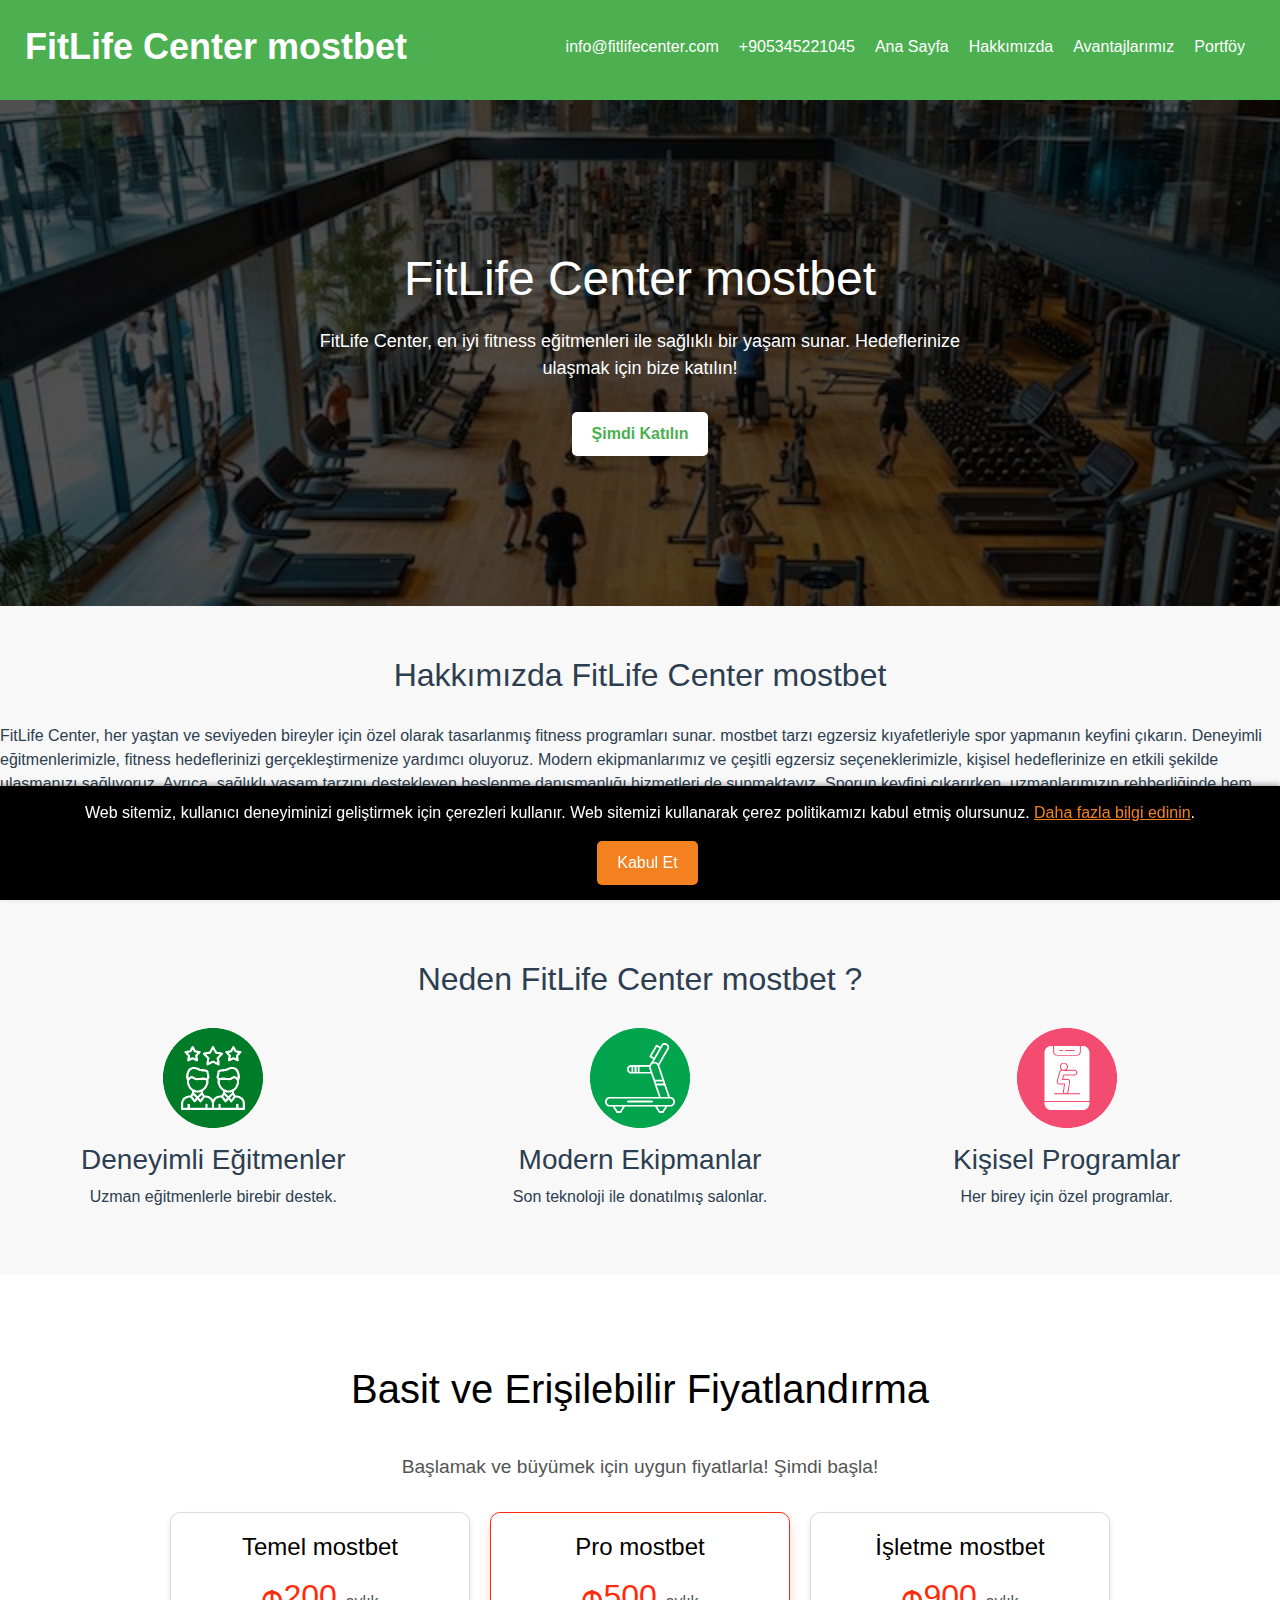
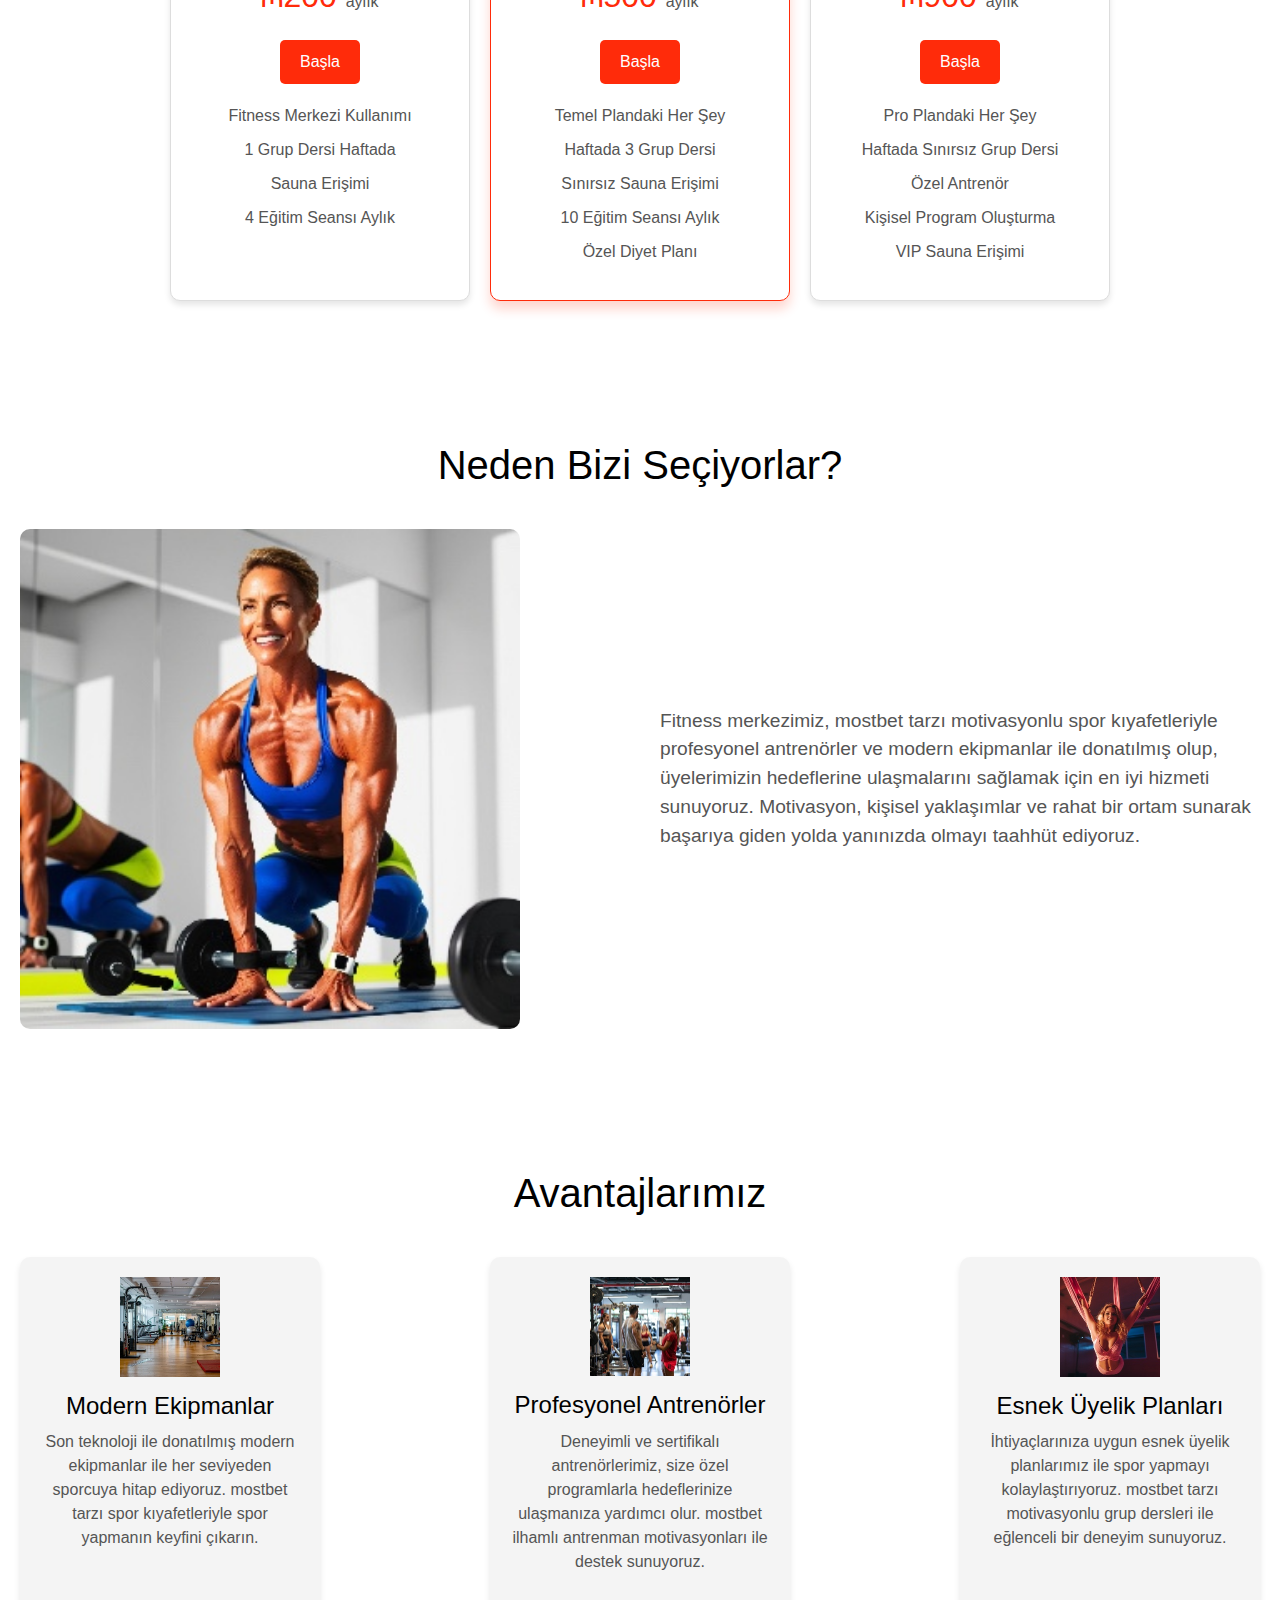
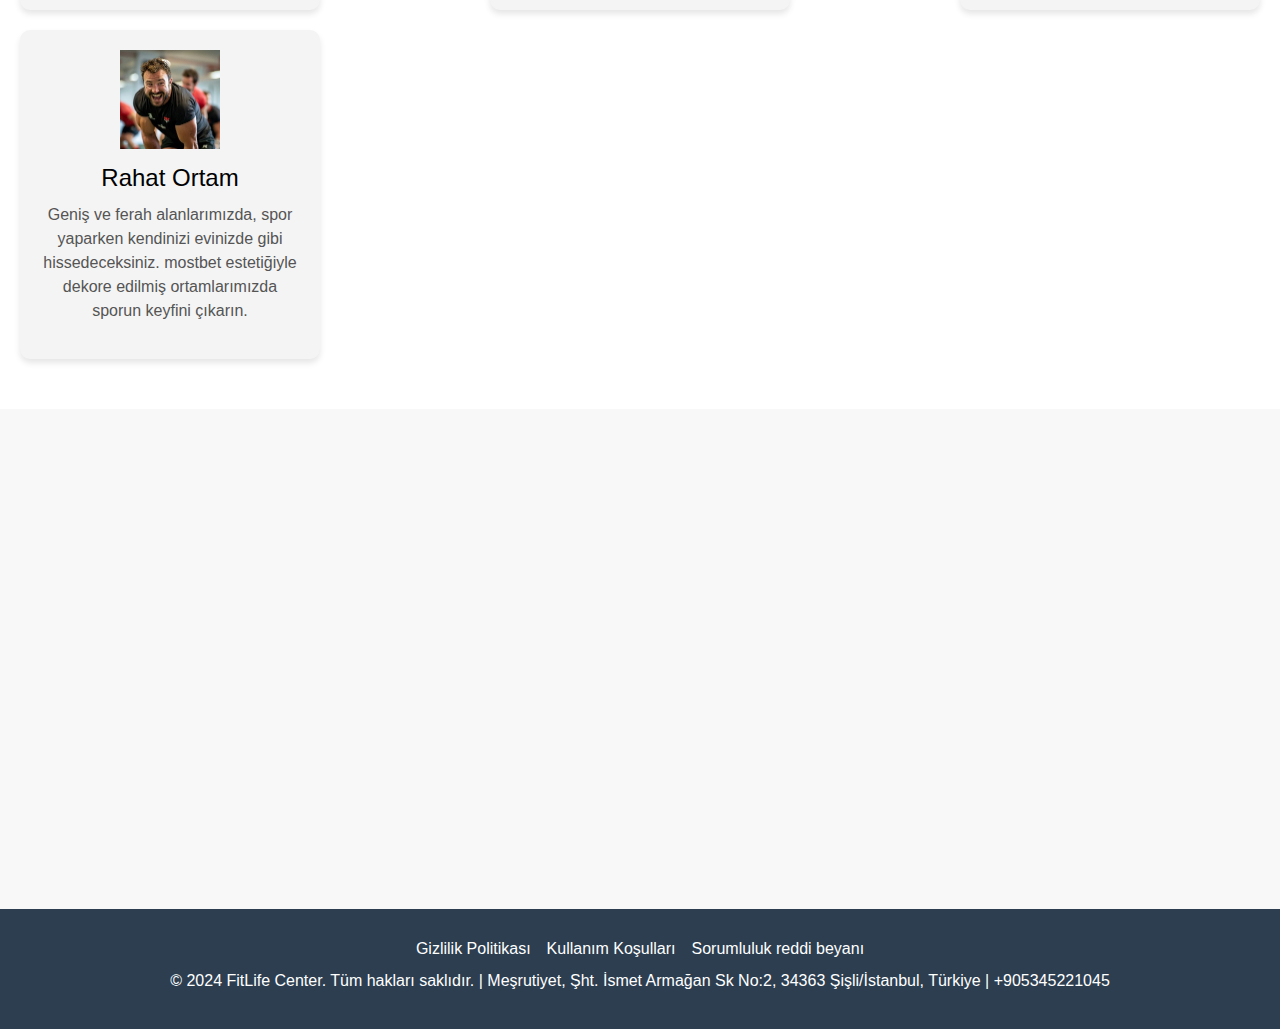
<file: index.html>
<!DOCTYPE html>
<html lang="tr">
<head>
    <meta charset="UTF-8">
    <meta name="viewport" content="width=device-width, initial-scale=1.0">
    <title>FitLife Center mostbet - Fitness ve Sağlık</title>
    <meta name="description"
          content="FitLife Center mostbet- En iyi fitness eğitmenleri ile sağlıklı yaşama adım atın.">
    <link rel="apple-touch-icon" sizes="180x180" href="favicon/apple-touch-icon.png">
    <link rel="icon" type="image/png" sizes="32x32" href="favicon/favicon-32x32.png">
    <link rel="icon" type="image/png" sizes="16x16" href="favicon/favicon-16x16.png">
    <link rel="manifest" href="favicon/site.webmanifest">
    <link rel="stylesheet" href="css/bootstrap.min.css">
    <link rel="stylesheet" href="css/style.css">
</head>
<body>

<header class="header">
    <nav class="navbar navbar-expand-lg justify-content-between">
        <div class="logo">
            <a href="index.html" class="logo-link">
                <h1>FitLife Center mostbet </h1>
            </a>
        </div>
        <button class="navbar-toggler" type="button" data-toggle="collapse" data-target="#navbarSupportedContent"
                aria-controls="navbarSupportedContent" aria-expanded="false" aria-label="Toggle navigation">
            <span class="toggler-icon"></span>
            <span class="toggler-icon"></span>
            <span class="toggler-icon"></span>
        </button>

        <div class="collapse navbar-collapse sub-menu-bar" id="navbarSupportedContent">
            <ul id="nav" class="navbar-nav align-items-center">
                <li><a href="mailto:info@atelierxyz.com">info@fitlifecenter.com</a></li>
                <li><a href="tel:+994705367575">+905345221045</a></li>
                <li><a href="index.html">Ana Sayfa</a></li>
                <li><a href="#about">Hakkımızda</a></li>
                <li><a href="#benefits">Avantajlarımız</a></li>
                <li><a href="#portfolio">Portföy</a></li>
            </ul>
        </div>
    </nav>
</header>

<section class="kahraman-bolumu ana-kapsayici">
    <h1>FitLife Center mostbet </h1>
    <p>FitLife Center, en iyi fitness eğitmenleri ile sağlıklı bir yaşam sunar. Hedeflerinize ulaşmak için bize
        katılın!</p>
    <a href="form.html" class="cta-dugme">Şimdi Katılın</a>
</section>

<section class="hakkimizda ana-kapsayici" id="about">
    <div class="baslik">
        <h2>Hakkımızda FitLife Center mostbet </h2>
    </div>
    <div class="icerik">
        <p>FitLife Center, her yaştan ve seviyeden bireyler için özel olarak tasarlanmış fitness programları sunar.
            mostbet tarzı egzersiz kıyafetleriyle spor yapmanın keyfini çıkarın. Deneyimli eğitmenlerimizle, fitness
            hedeflerinizi gerçekleştirmenize yardımcı oluyoruz. Modern ekipmanlarımız ve çeşitli egzersiz
            seçeneklerimizle, kişisel hedeflerinize en etkili şekilde ulaşmanızı sağlıyoruz. Ayrıca, sağlıklı yaşam
            tarzını destekleyen beslenme danışmanlığı hizmetleri de sunmaktayız. Sporun keyfini çıkarırken,
            uzmanlarımızın rehberliğinde hem fiziksel hem de zihinsel olarak güçlenebilirsiniz. FitLife Center'da,
            sağlığınıza yatırım yaparak kendinizi en iyi şekilde hissetmenin yolunu keşfedin. Üyelik seçeneklerimiz ve
            grup derslerimizle, herkes için uygun bir çözüm bulmak mümkündür. Sizi aramızda görmekten mutluluk
            duyacağız!</p>

    </div>
</section>


<section class="avantajlar ana-kapsayici">
    <h2 class="baslik">Neden FitLife Center mostbet ?</h2>
    <div class="ogeler">
        <div class="oge">
            <img src="img/2.png" alt="Deneyimli Eğitmenler mostbet ">
            <h3>Deneyimli Eğitmenler</h3>
            <p>Uzman eğitmenlerle birebir destek.</p>
        </div>
        <div class="oge">
            <img src="img/3.png" alt="Modern Ekipmanlar mostbet ">
            <h3>Modern Ekipmanlar</h3>
            <p>Son teknoloji ile donatılmış salonlar.</p>
        </div>
        <div class="oge">
            <img src="img/4.png" alt="Kişisel Programlar mostbet ">
            <h3>Kişisel Programlar</h3>
            <p>Her birey için özel programlar.</p>
        </div>
    </div>
</section>


<section class="pricing-section" id="portfolio">
    <h2 class="section-title">Basit ve Erişilebilir Fiyatlandırma</h2>
    <p class="section-subtitle">Başlamak ve büyümek için uygun fiyatlarla! Şimdi başla!</p>

    <div class="pricing-cards-container">
        <div class="pricing-card">
            <h3>Temel mostbet </h3>
            <p class="price">₼200 <span>aylık</span></p>
            <a href="tariffs.html" class="btn">Başla</a>
            <ul class="features">
                <li>Fitness Merkezi Kullanımı</li>
                <li>1 Grup Dersi Haftada</li>
                <li>Sauna Erişimi</li>
                <li>4 Eğitim Seansı Aylık</li>
            </ul>
        </div>
        <div class="pricing-card highlighted">
            <h3>Pro mostbet </h3>
            <p class="price">₼500 <span>aylık</span></p>
            <a href="tariffs.html" class="btn">Başla</a>
            <ul class="features">
                <li>Temel Plandaki Her Şey</li>
                <li>Haftada 3 Grup Dersi</li>
                <li>Sınırsız Sauna Erişimi</li>
                <li>10 Eğitim Seansı Aylık</li>
                <li>Özel Diyet Planı</li>
            </ul>
        </div>
        <div class="pricing-card">
            <h3>İşletme mostbet </h3>
            <p class="price">₼900 <span>aylık</span></p>
            <a href="tariffs.html" class="btn">Başla</a>
            <ul class="features">
                <li>Pro Plandaki Her Şey</li>
                <li>Haftada Sınırsız Grup Dersi</li>
                <li>Özel Antrenör</li>
                <li>Kişisel Program Oluşturma</li>
                <li>VIP Sauna Erişimi</li>
            </ul>
        </div>
    </div>
</section>

<section class="why-choose-us">
    <div class="container">
        <h2 class="section-title">Neden Bizi Seçiyorlar?</h2>
        <div class="why-choose-us-content">
            <img src="img/5.jpg" alt="mostbet Fitness Merkezi Resmi">
            <p class="why-description">
                Fitness merkezimiz, mostbet tarzı motivasyonlu spor kıyafetleriyle profesyonel antrenörler ve modern
                ekipmanlar ile donatılmış olup, üyelerimizin hedeflerine ulaşmalarını sağlamak için en iyi hizmeti
                sunuyoruz. Motivasyon, kişisel yaklaşımlar ve rahat bir ortam sunarak başarıya giden yolda yanınızda
                olmayı taahhüt ediyoruz.
            </p>

        </div>
    </div>
</section>

<section class="our-advantages" id="benefits">
    <div class="container">
        <h2 class="section-title">Avantajlarımız</h2>
        <div class="advantages-container">
            <div class="advantage-item">
                <img src="img/6.jpg" alt="mostbet Modern Ekipmanlar">
                <h3>Modern Ekipmanlar</h3>
                <p>Son teknoloji ile donatılmış modern ekipmanlar ile her seviyeden sporcuya hitap ediyoruz. mostbet
                    tarzı spor kıyafetleriyle spor yapmanın keyfini çıkarın.</p>
            </div>
            <div class="advantage-item">
                <img src="img/7.jpg" alt="mostbet Profesyonel Antrenörler">
                <h3>Profesyonel Antrenörler</h3>
                <p>Deneyimli ve sertifikalı antrenörlerimiz, size özel programlarla hedeflerinize ulaşmanıza yardımcı
                    olur. mostbet ilhamlı antrenman motivasyonları ile destek sunuyoruz.</p>
            </div>
            <div class="advantage-item">
                <img src="img/8.jpg" alt="mostbet Esnek Üyelik Planları">
                <h3>Esnek Üyelik Planları</h3>
                <p>İhtiyaçlarınıza uygun esnek üyelik planlarımız ile spor yapmayı kolaylaştırıyoruz. mostbet tarzı
                    motivasyonlu grup dersleri ile eğlenceli bir deneyim sunuyoruz.</p>
            </div>
            <div class="advantage-item">
                <img src="img/9.jpg" alt="mostbet Rahat Ortam">
                <h3>Rahat Ortam</h3>
                <p>Geniş ve ferah alanlarımızda, spor yaparken kendinizi evinizde gibi hissedeceksiniz. mostbet
                    estetiğiyle dekore edilmiş ortamlarımızda sporun keyfini çıkarın.</p>
            </div>
        </div>
    </div>
</section>


<div id="map">
    <iframe src="https://www.google.com/maps/embed?pb=!1m18!1m12!1m3!1d3886.2212246636627!2d28.99089917604289!3d41.05396467134418!2m3!1f0!2f0!3f0!3m2!1i1024!2i768!4f13.1!3m3!1m2!1s0x14cab70f4a5d8e67%3A0x2ee445dd9c1eb46d!2zTWXFn3J1dGl5ZXQsIMWeaHQuIMSwc21ldCBBcm1hxJ9hbiBTayBObzoyLCAzNDM2MyDFnmnFn2xpL8Swc3RhbmJ1bCwgVMO8cmtpeWU!5e1!3m2!1sen!2sua!4v1726121003923!5m2!1sen!2sua"
            width="100%" height="100%" style="border:0;" allowfullscreen="" loading="lazy"
            referrerpolicy="no-referrer-when-downgrade"></iframe>
</div>

<footer class="alt-bolum">
    <div class="d-flex justify-content-center flex-column-mob">
        <a href="policy.html" class="text-white m-2">Gizlilik Politikası</a>
        <a href="terms.html" class="text-white m-2">Kullanım Koşulları</a>
        <a href="disclaimer.html" class="text-white m-2">Sorumluluk reddi beyanı</a>
    </div>
    <p>&copy; 2024 FitLife Center. Tüm hakları saklıdır. | Meşrutiyet, Şht. İsmet Armağan Sk No:2, 34363 Şişli/İstanbul,
        Türkiye |
        +905345221045 </p>
</footer>

<div class="cookie-banner" id="cookieBanner">
    <p>Web sitemiz, kullanıcı deneyiminizi geliştirmek için çerezleri kullanır. Web sitemizi kullanarak çerez
        politikamızı kabul etmiş olursunuz. <a href="/privacy-policy">Daha fazla bilgi edinin</a>.</p>
    <button id="acceptCookies" class="accept-btn">Kabul Et</button>
</div>

<script>

    document.addEventListener("DOMContentLoaded", function () {

        if (!localStorage.getItem("cookiesAccepted")) {
            document.getElementById("cookieBanner").style.display = "block";
        }

        document.getElementById("acceptCookies").addEventListener("click", function () {

            localStorage.setItem("cookiesAccepted", "true");
            document.getElementById("cookieBanner").style.display = "none";
        });
    });
</script>

</body>
<script src="js/jquery-1.12.4.min.js"></script>
<script src="js/bootstrap.min.js"></script>
<script src="js/main.js"></script>
<script type="application/ld+json">
    {
        "@context": "https://schema.org",
        "@type": "Organization",
        "name": "FitLife Center",
        "url": "",
        "logo": "/favicon/favicon.ico"
    }
</script>
<script type="application/ld+json">
    {
        "@context": "https://schema.org",
        "@type": "WPHeader",
        "headline": "FitLife Center",
        "description": "FitLife Center - En iyi fitness eğitmenleri ile sağlıklı yaşama adım atın.",
        "url": "",
        "publisher": {
            "@type": "Organization",
            "name": "FitLife Center",
            "logo": {
                "@type": "ImageObject",
                "url": "/favicon/favicon.ico"
            }
        }
    }
</script>
<script type="application/ld+json">
    {
        "@context": "https://schema.org",
        "@type": "WebPage",
        "name": "FitLife Center",
        "description": "FitLife Center - En iyi fitness eğitmenleri ile sağlıklı yaşama adım atın.",
        "publisher": {
            "@type": "Organization",
            "name": "FitLife Center"
        },
        "license": "A license document that applies to this content, typically indicated by URL"
    }
</script>
<script type="application/ld+json">
    {
        "@context": "https://schema.org",
        "@type": "SiteNavigationElement",
        "name": "Main Navigation",
        "url": "",
        "hasPart": [
            {
                "@type": "WebPage",
                "name": "Home",
                "url": ""
            },
            {
                "@type": "WebPage",
                "name": "Tariffs",
                "url": "/tariffs.html"
            },
            {
                "@type": "WebPage",
                "name": "Form",
                "url": "/form.html"
            },
            {
                "@type": "WebPage",
                "name": "Policy",
                "url": "/policy.html"
            },
            {
                "@type": "WebPage",
                "name": "Terms of Conditions",
                "url": "/terms.html"
            },
            {
                "@type": "WebPage",
                "name": "Disclaimer",
                "url": "/disclaimer.html"
            }
        ]
    }
</script>
</html>
</file>
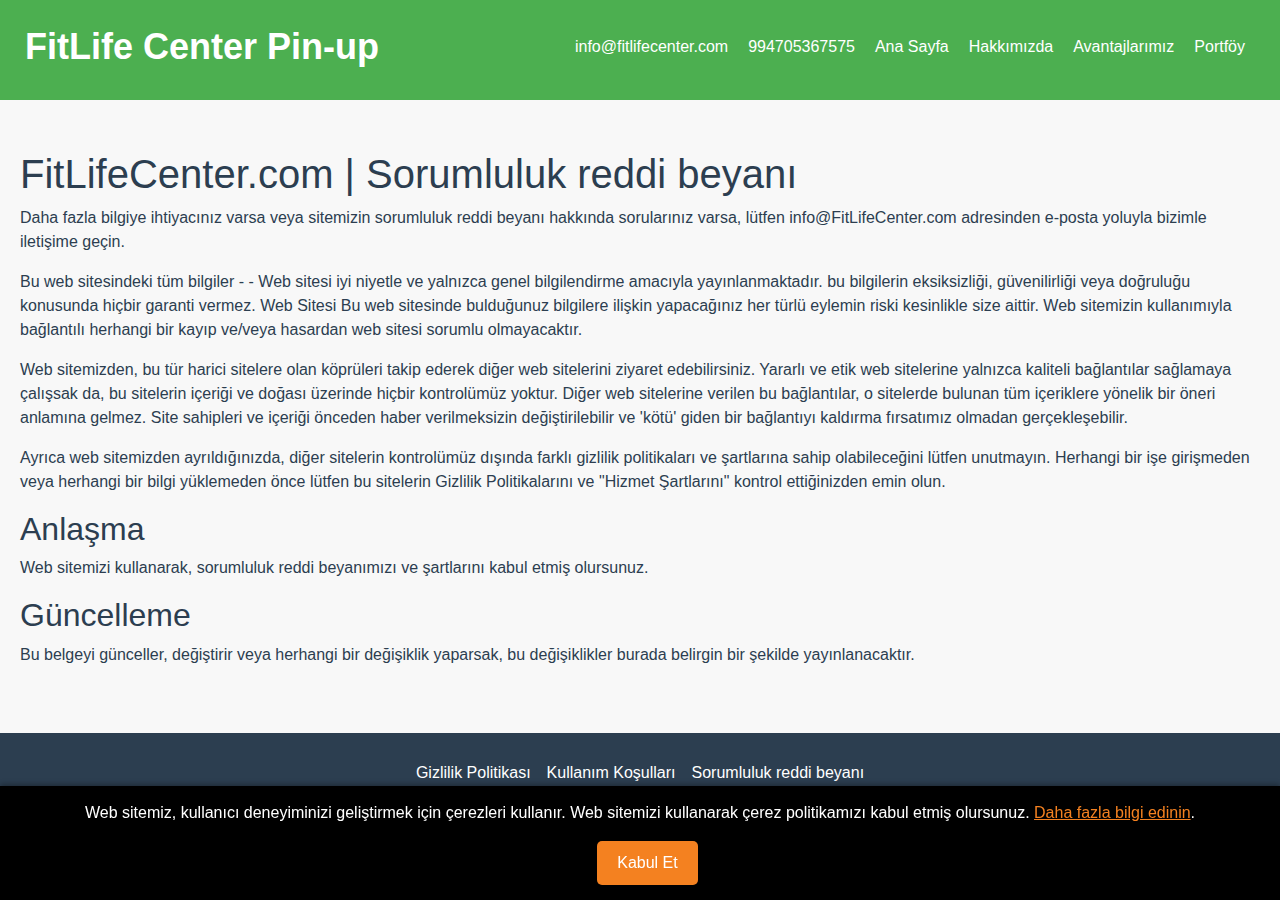
<file: disclaimer.html>
<!DOCTYPE html>
<html lang="tr">
<head>
    <meta charset="UTF-8">
    <meta name="viewport" content="width=device-width, initial-scale=1.0">
    <title>FitLife Center mostbet - Fitness ve Sağlık</title>
    <meta name="description" content="FitLife Center mostbet- En iyi fitness eğitmenleri ile sağlıklı yaşama adım atın.">
    <link rel="apple-touch-icon" sizes="180x180" href="favicon/apple-touch-icon.png">
    <link rel="icon" type="image/png" sizes="32x32" href="favicon/favicon-32x32.png">
    <link rel="icon" type="image/png" sizes="16x16" href="favicon/favicon-16x16.png">
    <link rel="manifest" href="favicon/site.webmanifest">
    <link rel="stylesheet" href="css/bootstrap.min.css">
    <link rel="stylesheet" href="css/style.css">
</head>
<body>

<header class="header">
    <nav class="navbar navbar-expand-lg justify-content-between">
        <div class="logo">
            <a href="index.html" class="logo-link">
                <h1>FitLife Center Pin-up </h1>
            </a>
        </div>
        <button class="navbar-toggler" type="button" data-toggle="collapse" data-target="#navbarSupportedContent"
                aria-controls="navbarSupportedContent" aria-expanded="false" aria-label="Toggle navigation">
            <span class="toggler-icon"></span>
            <span class="toggler-icon"></span>
            <span class="toggler-icon"></span>
        </button>

        <div class="collapse navbar-collapse sub-menu-bar" id="navbarSupportedContent">
            <ul id="nav" class="navbar-nav align-items-center">
                <li><a href="mailto:info@atelierxyz.com">info@fitlifecenter.com</a></li>
                <li><a href="tel:+994705367575">994705367575</a></li>
                <li><a href="index.html">Ana Sayfa</a></li>
                <li><a href="index.html#about">Hakkımızda</a></li>
                <li><a href="index.html#benefits">Avantajlarımız</a></li>
                <li><a href="index.html#portfolio">Portföy</a></li>
            </ul>
        </div>
    </nav>
</header>

<section class="hakkimizda ana-kapsayici">
    <div class="container">
        <h1>FitLifeCenter.com | Sorumluluk reddi beyanı</h1>
        <p>Daha fazla bilgiye ihtiyacınız varsa veya sitemizin sorumluluk reddi beyanı hakkında sorularınız varsa,
            lütfen info@FitLifeCenter.com adresinden e-posta yoluyla bizimle iletişime geçin.</p>
        Bu web sitesindeki tüm bilgiler - - Web sitesi iyi niyetle ve yalnızca genel bilgilendirme amacıyla
        yayınlanmaktadır. bu bilgilerin eksiksizliği, güvenilirliği veya doğruluğu konusunda hiçbir garanti vermez. Web
        Sitesi Bu web sitesinde bulduğunuz bilgilere ilişkin yapacağınız her türlü eylemin riski kesinlikle size aittir.
        Web sitemizin kullanımıyla bağlantılı herhangi bir kayıp ve/veya hasardan web sitesi sorumlu olmayacaktır.</p>
        <p> Web sitemizden, bu tür harici sitelere olan köprüleri takip ederek diğer web sitelerini ziyaret edebilirsiniz.
            Yararlı ve etik web sitelerine yalnızca kaliteli bağlantılar sağlamaya çalışsak da, bu sitelerin içeriği ve
            doğası üzerinde hiçbir kontrolümüz yoktur. Diğer web sitelerine verilen bu bağlantılar, o sitelerde bulunan tüm
            içeriklere yönelik bir öneri anlamına gelmez. Site sahipleri ve içeriği önceden haber verilmeksizin
            değiştirilebilir ve 'kötü' giden bir bağlantıyı kaldırma fırsatımız olmadan gerçekleşebilir.</p>
        <p>Ayrıca web sitemizden ayrıldığınızda, diğer sitelerin kontrolümüz dışında farklı gizlilik politikaları ve
            şartlarına sahip olabileceğini lütfen unutmayın. Herhangi bir işe girişmeden veya herhangi bir bilgi yüklemeden
            önce lütfen bu sitelerin Gizlilik Politikalarını ve "Hizmet Şartlarını" kontrol ettiğinizden emin olun.</p>
        <h2>Anlaşma</h2>
        <p>
            Web sitemizi kullanarak, sorumluluk reddi beyanımızı ve şartlarını kabul etmiş olursunuz.</p>
        <h2>Güncelleme</h2>
        <p>
            Bu belgeyi günceller, değiştirir veya herhangi bir değişiklik yaparsak, bu değişiklikler burada belirgin bir
            şekilde yayınlanacaktır.</p>
    </div>
</section>

<footer class="alt-bolum">
    <div class="d-flex justify-content-center flex-column-mob">
        <a href="policy.html" class="text-white m-2">Gizlilik Politikası</a>
        <a href="terms.html" class="text-white m-2">Kullanım Koşulları</a>
        <a href="disclaimer.html" class="text-white m-2">Sorumluluk reddi beyanı</a>
    </div>
    <p>&copy; 2024 FitLife Center. Tüm hakları saklıdır. | Həsənbəy Zərdabi ave 3166, Baku, Azerbaijan |
        +994705367575 </p>
</footer>

<div class="cookie-banner" id="cookieBanner">
    <p>Web sitemiz, kullanıcı deneyiminizi geliştirmek için çerezleri kullanır. Web sitemizi kullanarak çerez
        politikamızı kabul etmiş olursunuz. <a href="/privacy-policy">Daha fazla bilgi edinin</a>.</p>
    <button id="acceptCookies" class="accept-btn">Kabul Et</button>
</div>

<script>

    document.addEventListener("DOMContentLoaded", function () {

        if (!localStorage.getItem("cookiesAccepted")) {
            document.getElementById("cookieBanner").style.display = "block";
        }

        document.getElementById("acceptCookies").addEventListener("click", function () {

            localStorage.setItem("cookiesAccepted", "true");
            document.getElementById("cookieBanner").style.display = "none";
        });
    });
</script>

</body>
<script src="js/jquery-1.12.4.min.js"></script>
<script src="js/bootstrap.min.js"></script>
<script src="js/main.js"></script>
<script type="application/ld+json">
    {
        "@context": "https://schema.org",
        "@type": "Organization",
        "name": "FitLife Center",
        "url": "",
        "logo": "/favicon/favicon.ico"
    }
</script>
<script type="application/ld+json">
    {
        "@context": "https://schema.org",
        "@type": "WPHeader",
        "headline": "FitLife Center",
        "description": "FitLife Center - En iyi fitness eğitmenleri ile sağlıklı yaşama adım atın.",
        "url": "",
        "publisher": {
            "@type": "Organization",
            "name": "FitLife Center",
            "logo": {
                "@type": "ImageObject",
                "url": "/favicon/favicon.ico"
            }
        }
    }
</script>
<script type="application/ld+json">
    {
        "@context": "https://schema.org",
        "@type": "WebPage",
        "name": "FitLife Center",
        "description": "FitLife Center - En iyi fitness eğitmenleri ile sağlıklı yaşama adım atın.",
        "publisher": {
            "@type": "Organization",
            "name": "FitLife Center"
        },
        "license": "A license document that applies to this content, typically indicated by URL"
    }
</script>
<script type="application/ld+json">
    {
        "@context": "https://schema.org",
        "@type": "SiteNavigationElement",
        "name": "Main Navigation",
        "url": "",
        "hasPart": [
            {
                "@type": "WebPage",
                "name": "Home",
                "url": ""
            },
            {
                "@type": "WebPage",
                "name": "Tariffs",
                "url": "/tariffs.html"
            },
            {
                "@type": "WebPage",
                "name": "Form",
                "url": "/form.html"
            },
            {
                "@type": "WebPage",
                "name": "Policy",
                "url": "/policy.html"
            },
            {
                "@type": "WebPage",
                "name": "Terms of Conditions",
                "url": "/terms.html"
            },
            {
                "@type": "WebPage",
                "name": "Disclaimer",
                "url": "/disclaimer.html"
            }
        ]
    }
</script>
</html>
</file>
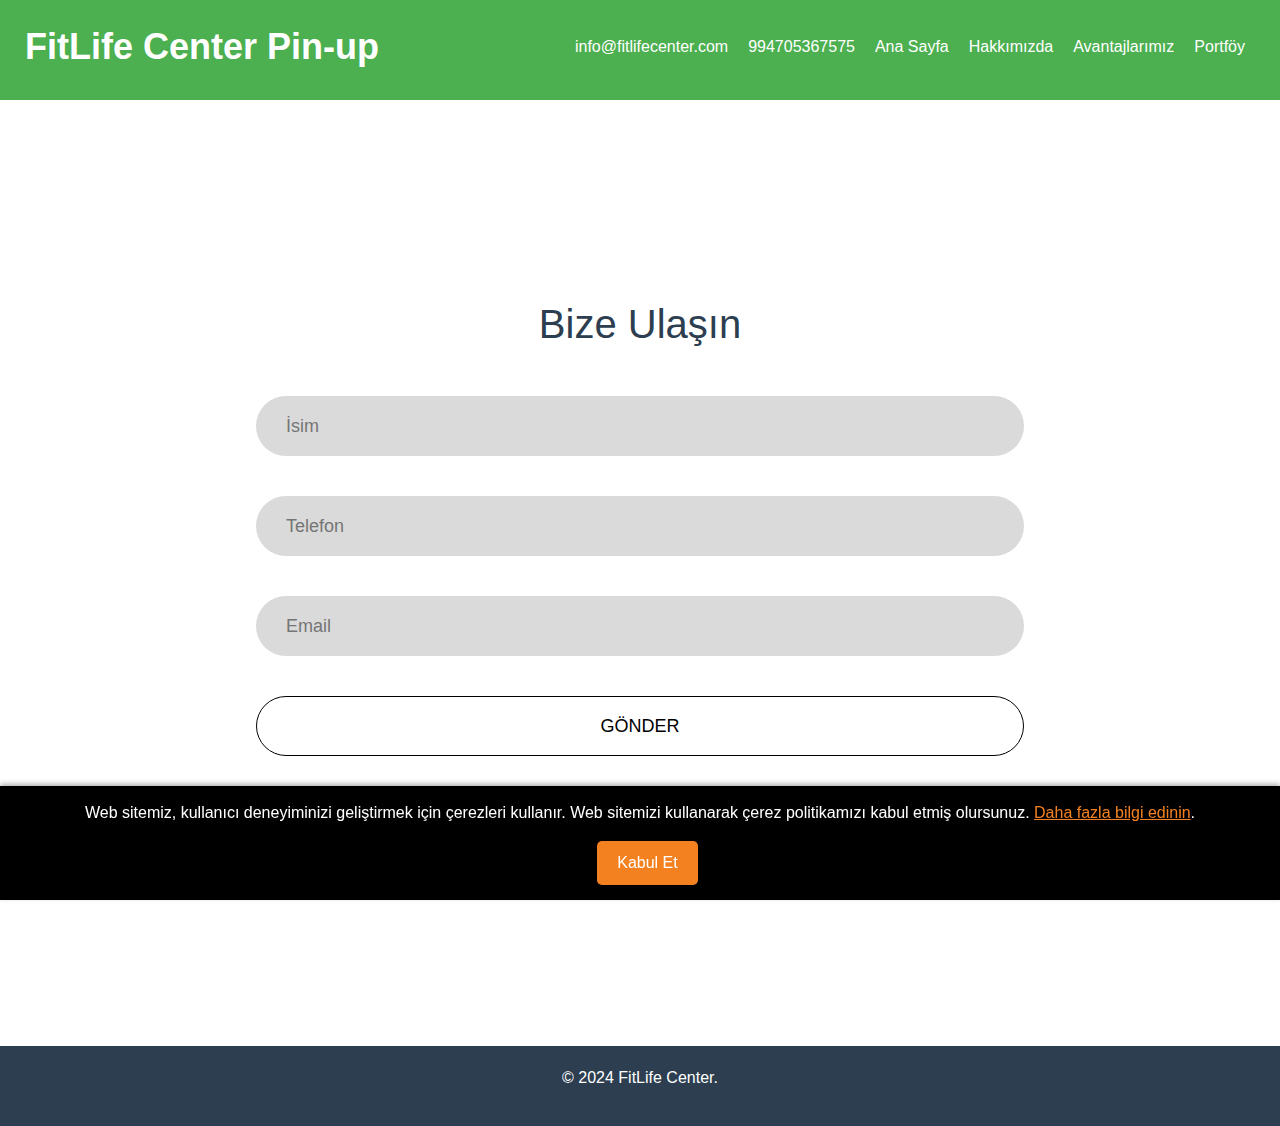
<file: form.html>
<!DOCTYPE html>
<html lang="tr">
<head>
    <meta charset="UTF-8">
    <meta name="viewport" content="width=device-width, initial-scale=1.0">
    <title>FitLife Center mostbet - Fitness ve Sağlık</title>
    <meta name="description" content="FitLife Center mostbet- En iyi fitness eğitmenleri ile sağlıklı yaşama adım atın.">
    <link rel="apple-touch-icon" sizes="180x180" href="favicon/apple-touch-icon.png">
    <link rel="icon" type="image/png" sizes="32x32" href="favicon/favicon-32x32.png">
    <link rel="icon" type="image/png" sizes="16x16" href="favicon/favicon-16x16.png">
    <link rel="manifest" href="favicon/site.webmanifest">
    <link rel="stylesheet" href="css/bootstrap.min.css">
    <link rel="stylesheet" href="css/style.css">
</head>
<body>

<header class="header">
    <nav class="navbar navbar-expand-lg justify-content-between">
        <div class="logo">
            <a href="index.html" class="logo-link">
                <h1>FitLife Center Pin-up </h1>
            </a>
        </div>
        <button class="navbar-toggler" type="button" data-toggle="collapse" data-target="#navbarSupportedContent"
                aria-controls="navbarSupportedContent" aria-expanded="false" aria-label="Toggle navigation">
            <span class="toggler-icon"></span>
            <span class="toggler-icon"></span>
            <span class="toggler-icon"></span>
        </button>

        <div class="collapse navbar-collapse sub-menu-bar" id="navbarSupportedContent">
            <ul id="nav" class="navbar-nav align-items-center">
                <li><a href="mailto:info@atelierxyz.com">info@fitlifecenter.com</a></li>
                <li><a href="tel:+994705367575">994705367575</a></li>
                <li><a href="index.html">Ana Sayfa</a></li>
                <li><a href="index.html#about">Hakkımızda</a></li>
                <li><a href="index.html#benefits">Avantajlarımız</a></li>
                <li><a href="index.html#portfolio">Portföy</a></li>
            </ul>
        </div>
    </nav>
</header>

<section class="pricing-section tariffs">
    <h1 class="check_text text-center">Bize Ulaşın</h1>
    <div class="contact_section2">
        <div class="form-contact">
            <div id="successMessage" class="success_message" style="display: none;">İstek başarıyla gönderildi!</div>
            <form id="contactForm">
                <div class="input_wrapper">
                    <input type="text" class="address_text" placeholder="İsim" name="name" required>
                </div>
                <div class="input_wrapper">
                    <input type="tel" class="address_text" placeholder="Telefon" name="telephone" required>
                </div>
                <div class="input_wrapper">
                    <input type="email" class="address_text" placeholder="Email" name="email" required>
                </div>
                <button type="submit" class="sub_bt">GÖNDER</button>
            </form>
        </div>
    </div>
</section>

<footer class="alt-bolum">
    <p>&copy; 2024 FitLife Center.</p>
</footer>

<div class="cookie-banner" id="cookieBanner">
    <p>Web sitemiz, kullanıcı deneyiminizi geliştirmek için çerezleri kullanır. Web sitemizi kullanarak çerez
        politikamızı kabul etmiş olursunuz. <a href="/privacy-policy">Daha fazla bilgi edinin</a>.</p>
    <button id="acceptCookies" class="accept-btn">Kabul Et</button>
</div>

<script>

    document.addEventListener("DOMContentLoaded", function () {

        if (!localStorage.getItem("cookiesAccepted")) {
            document.getElementById("cookieBanner").style.display = "block";
        }

        document.getElementById("acceptCookies").addEventListener("click", function () {

            localStorage.setItem("cookiesAccepted", "true");
            document.getElementById("cookieBanner").style.display = "none";
        });
    });
</script>

</body>
<script src="js/jquery-1.12.4.min.js"></script>
<script src="js/bootstrap.min.js"></script>
<script src="js/main.js"></script>
<script type="application/ld+json">
    {
        "@context": "https://schema.org",
        "@type": "Organization",
        "name": "FitLife Center",
        "url": "",
        "logo": "/favicon/favicon.ico"
    }
</script>
<script type="application/ld+json">
    {
        "@context": "https://schema.org",
        "@type": "WPHeader",
        "headline": "FitLife Center",
        "description": "FitLife Center - En iyi fitness eğitmenleri ile sağlıklı yaşama adım atın.",
        "url": "",
        "publisher": {
            "@type": "Organization",
            "name": "FitLife Center",
            "logo": {
                "@type": "ImageObject",
                "url": "/favicon/favicon.ico"
            }
        }
    }
</script>
<script type="application/ld+json">
    {
        "@context": "https://schema.org",
        "@type": "WebPage",
        "name": "FitLife Center",
        "description": "FitLife Center - En iyi fitness eğitmenleri ile sağlıklı yaşama adım atın.",
        "publisher": {
            "@type": "Organization",
            "name": "FitLife Center"
        },
        "license": "A license document that applies to this content, typically indicated by URL"
    }
</script>
<script type="application/ld+json">
    {
        "@context": "https://schema.org",
        "@type": "SiteNavigationElement",
        "name": "Main Navigation",
        "url": "",
        "hasPart": [
            {
                "@type": "WebPage",
                "name": "Home",
                "url": ""
            },
            {
                "@type": "WebPage",
                "name": "Tariffs",
                "url": "/tariffs.html"
            },
            {
                "@type": "WebPage",
                "name": "Form",
                "url": "/form.html"
            },
            {
                "@type": "WebPage",
                "name": "Policy",
                "url": "/policy.html"
            },
            {
                "@type": "WebPage",
                "name": "Terms of Conditions",
                "url": "/terms.html"
            },
            {
                "@type": "WebPage",
                "name": "Disclaimer",
                "url": "/disclaimer.html"
            }
        ]
    }
</script>
</html>
</file>
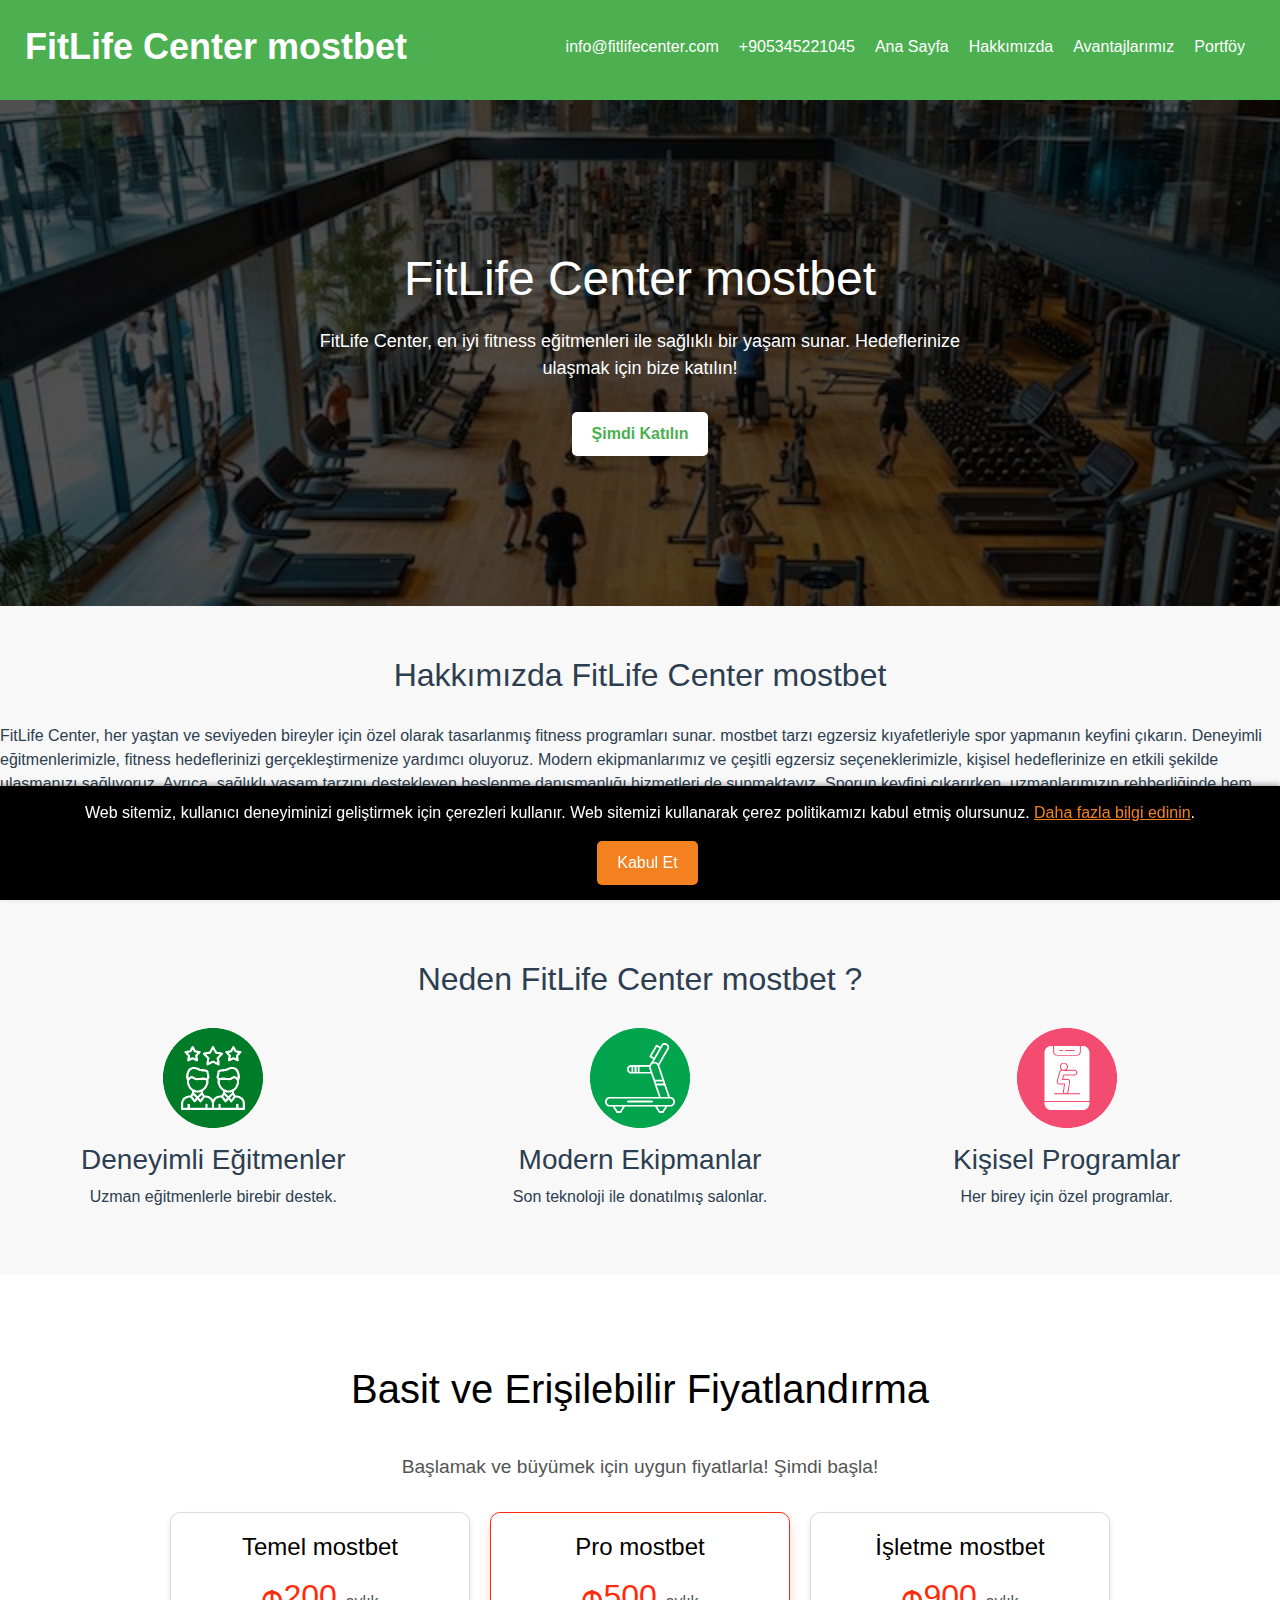
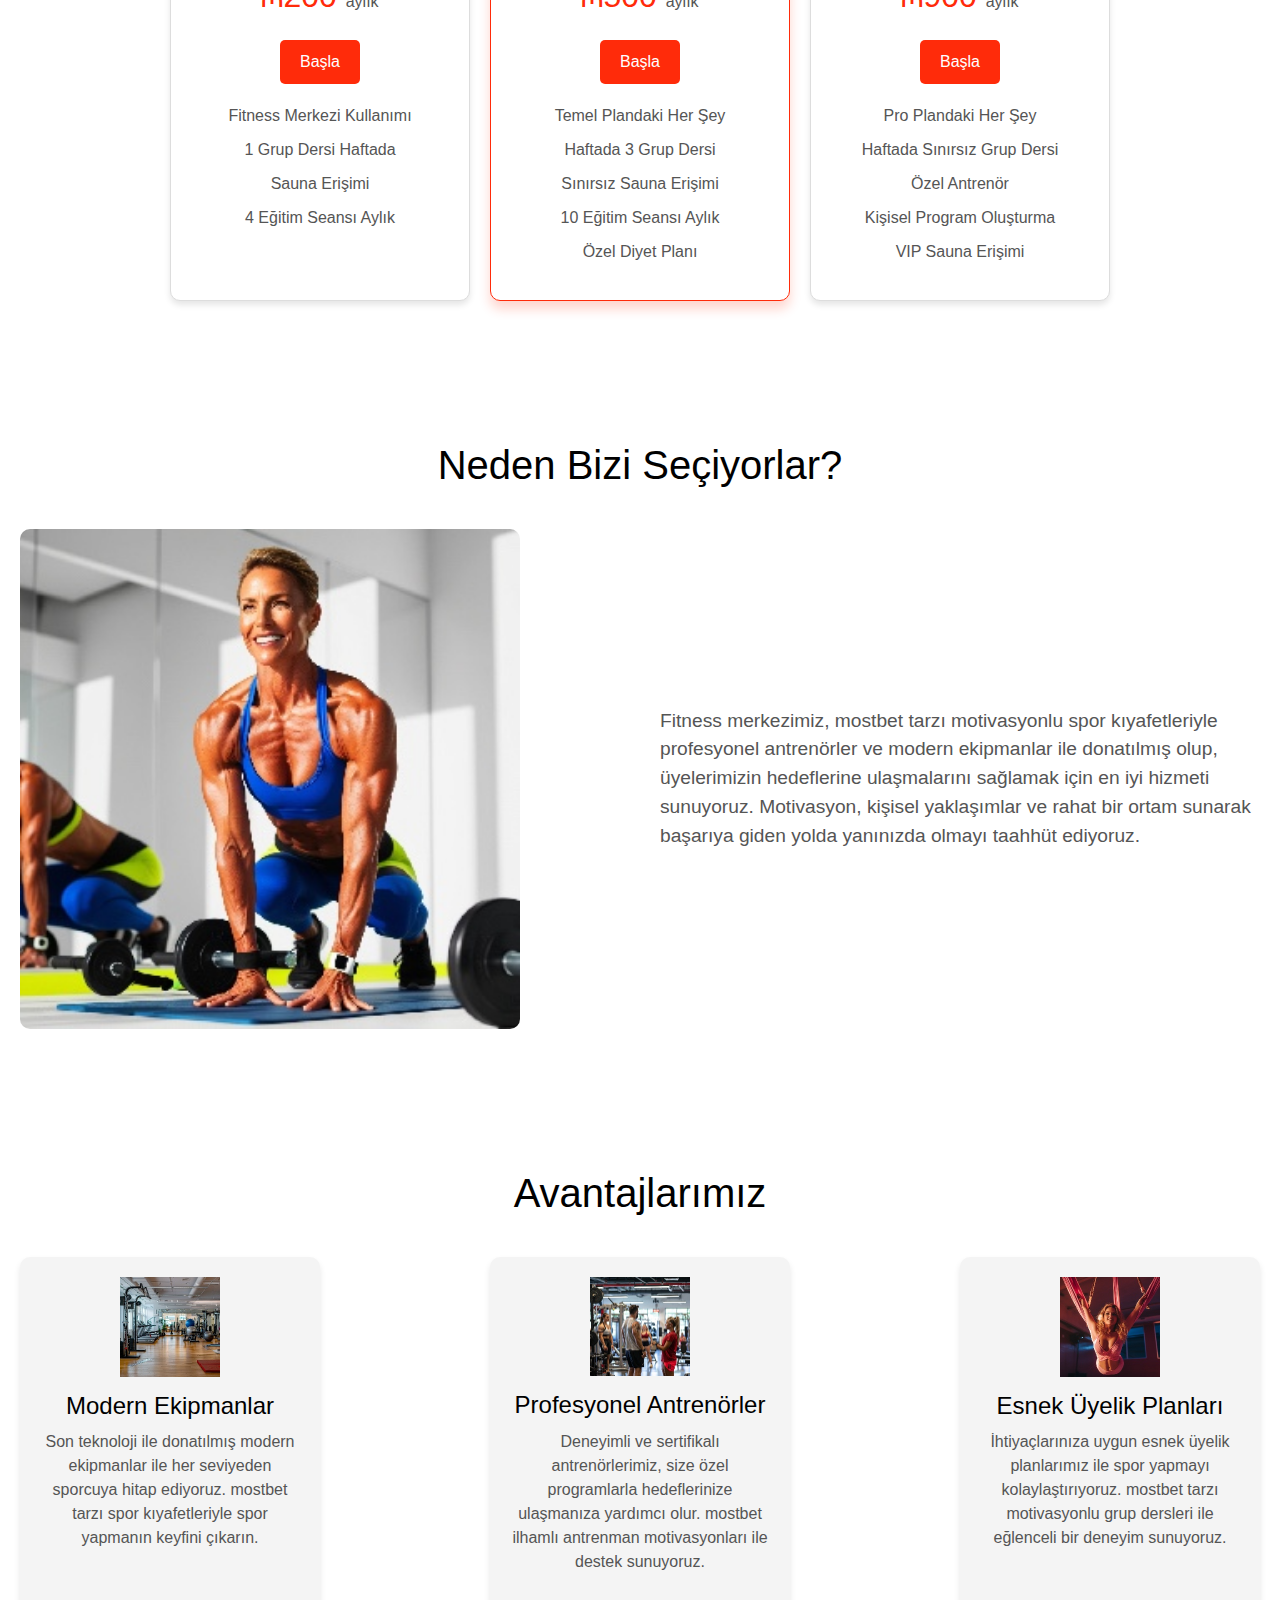
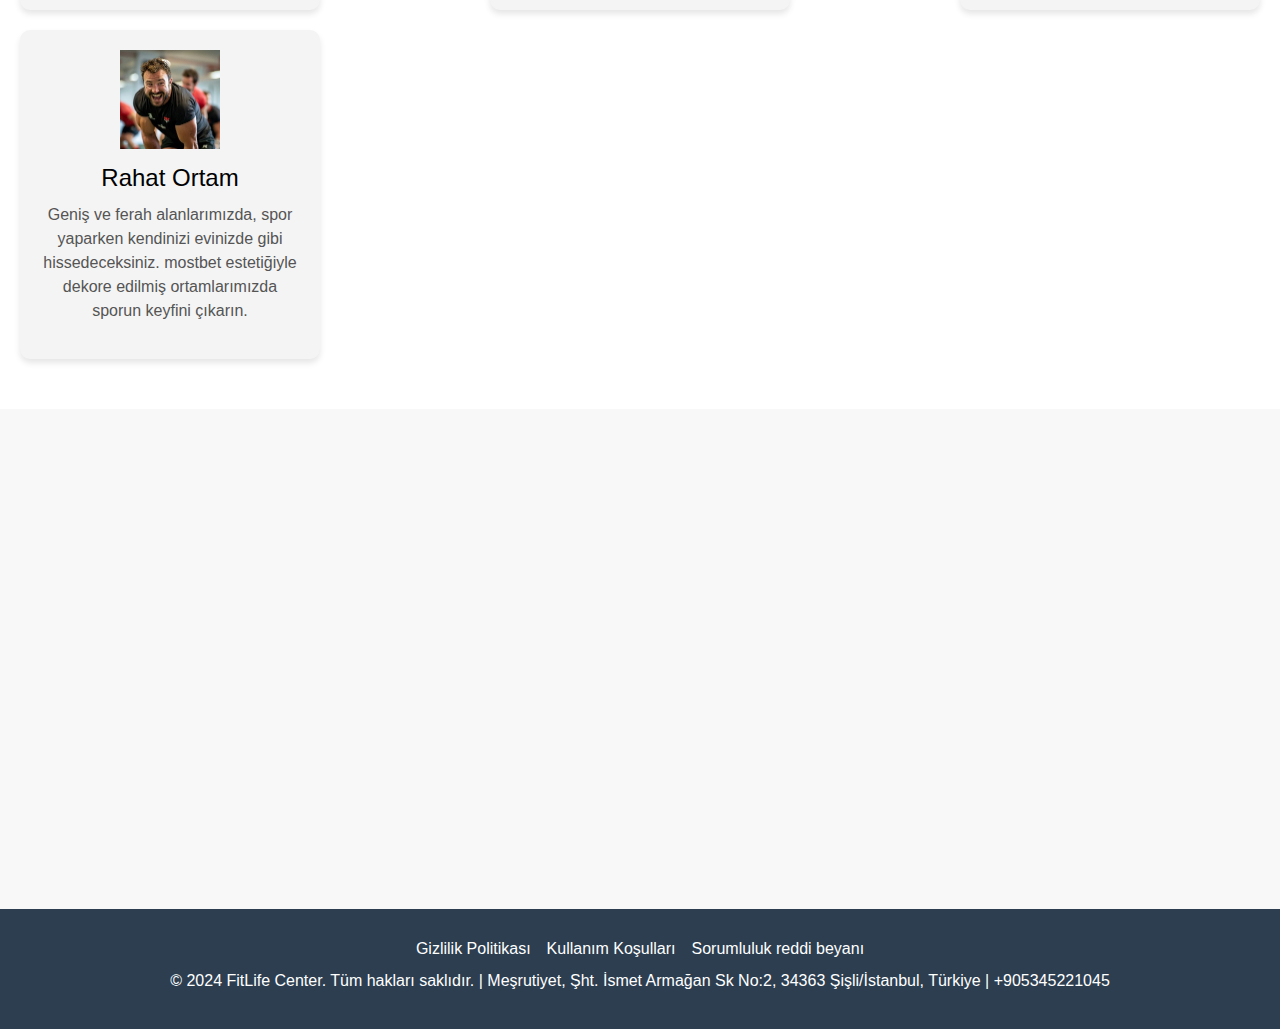
<file: index1.html>
<!DOCTYPE html>
<html lang="tr">
<head>
    <meta charset="UTF-8">
    <meta name="viewport" content="width=device-width, initial-scale=1.0">
    <title>FitLife Center mostbet - Fitness ve Sağlık</title>
    <meta name="description"
          content="FitLife Center mostbet- En iyi fitness eğitmenleri ile sağlıklı yaşama adım atın.">
    <link rel="apple-touch-icon" sizes="180x180" href="favicon/apple-touch-icon.png">
    <link rel="icon" type="image/png" sizes="32x32" href="favicon/favicon-32x32.png">
    <link rel="icon" type="image/png" sizes="16x16" href="favicon/favicon-16x16.png">
    <link rel="manifest" href="favicon/site.webmanifest">
    <link rel="stylesheet" href="css/bootstrap.min.css">
    <link rel="stylesheet" href="css/style.css?v2">
</head>
<body>
<div id="main">

    <header class="header">
        <nav class="navbar navbar-expand-lg justify-content-between">
            <div class="logo">
                <a href="index.html" class="logo-link">
                    <h1>FitLife Center mostbet </h1>
                </a>
            </div>
            <button class="navbar-toggler" type="button" data-toggle="collapse" data-target="#navbarSupportedContent"
                    aria-controls="navbarSupportedContent" aria-expanded="false" aria-label="Toggle navigation">
                <span class="toggler-icon"></span>
                <span class="toggler-icon"></span>
                <span class="toggler-icon"></span>
            </button>

            <div class="collapse navbar-collapse sub-menu-bar" id="navbarSupportedContent">
                <ul id="nav" class="navbar-nav align-items-center">
                    <li><a href="mailto:info@atelierxyz.com">info@fitlifecenter.com</a></li>
                    <li><a href="tel:+994705367575">+905345221045</a></li>
                    <li><a href="index.html">Ana Sayfa</a></li>
                    <li><a href="#about">Hakkımızda</a></li>
                    <li><a href="#benefits">Avantajlarımız</a></li>
                    <li><a href="#portfolio">Portföy</a></li>
                </ul>
            </div>
        </nav>
    </header>

    <section class="kahraman-bolumu ana-kapsayici">
        <h1>FitLife Center mostbet </h1>
        <p>FitLife Center, en iyi fitness eğitmenleri ile sağlıklı bir yaşam sunar. Hedeflerinize ulaşmak için bize
            katılın!</p>
        <a href="form.html" class="cta-dugme">Şimdi Katılın</a>
    </section>

    <section class="hakkimizda ana-kapsayici" id="about">
        <div class="baslik">
            <h2>Hakkımızda FitLife Center mostbet </h2>
        </div>
        <div class="icerik">
            <p>FitLife Center, her yaştan ve seviyeden bireyler için özel olarak tasarlanmış fitness programları sunar.
                mostbet tarzı egzersiz kıyafetleriyle spor yapmanın keyfini çıkarın. Deneyimli eğitmenlerimizle, fitness
                hedeflerinizi gerçekleştirmenize yardımcı oluyoruz. Modern ekipmanlarımız ve çeşitli egzersiz
                seçeneklerimizle, kişisel hedeflerinize en etkili şekilde ulaşmanızı sağlıyoruz. Ayrıca, sağlıklı yaşam
                tarzını destekleyen beslenme danışmanlığı hizmetleri de sunmaktayız. Sporun keyfini çıkarırken,
                uzmanlarımızın rehberliğinde hem fiziksel hem de zihinsel olarak güçlenebilirsiniz. FitLife Center'da,
                sağlığınıza yatırım yaparak kendinizi en iyi şekilde hissetmenin yolunu keşfedin. Üyelik seçeneklerimiz
                ve grup derslerimizle, herkes için uygun bir çözüm bulmak mümkündür. Sizi aramızda görmekten mutluluk
                duyacağız!</p>

        </div>
    </section>


    <section class="avantajlar ana-kapsayici">
        <h2 class="baslik">Neden FitLife Center mostbet ?</h2>
        <div class="ogeler">
            <div class="oge">
                <img src="img/2.png" alt="Deneyimli Eğitmenler mostbet ">
                <h3>Deneyimli Eğitmenler</h3>
                <p>Uzman eğitmenlerle birebir destek.</p>
            </div>
            <div class="oge">
                <img src="img/3.png" alt="Modern Ekipmanlar mostbet ">
                <h3>Modern Ekipmanlar</h3>
                <p>Son teknoloji ile donatılmış salonlar.</p>
            </div>
            <div class="oge">
                <img src="img/4.png" alt="Kişisel Programlar mostbet ">
                <h3>Kişisel Programlar</h3>
                <p>Her birey için özel programlar.</p>
            </div>
        </div>
    </section>


    <section class="pricing-section" id="portfolio">
        <h2 class="section-title">Basit ve Erişilebilir Fiyatlandırma</h2>
        <p class="section-subtitle">Başlamak ve büyümek için uygun fiyatlarla! Şimdi başla!</p>

        <div class="pricing-cards-container">
            <div class="pricing-card">
                <h3>Temel mostbet </h3>
                <p class="price">₼200 <span>aylık</span></p>
                <a href="tariffs.html" class="btn">Başla</a>
                <ul class="features">
                    <li>Fitness Merkezi Kullanımı</li>
                    <li>1 Grup Dersi Haftada</li>
                    <li>Sauna Erişimi</li>
                    <li>4 Eğitim Seansı Aylık</li>
                </ul>
            </div>
            <div class="pricing-card highlighted">
                <h3>Pro mostbet </h3>
                <p class="price">₼500 <span>aylık</span></p>
                <a href="tariffs.html" class="btn">Başla</a>
                <ul class="features">
                    <li>Temel Plandaki Her Şey</li>
                    <li>Haftada 3 Grup Dersi</li>
                    <li>Sınırsız Sauna Erişimi</li>
                    <li>10 Eğitim Seansı Aylık</li>
                    <li>Özel Diyet Planı</li>
                </ul>
            </div>
            <div class="pricing-card">
                <h3>İşletme mostbet </h3>
                <p class="price">₼900 <span>aylık</span></p>
                <a href="tariffs.html" class="btn">Başla</a>
                <ul class="features">
                    <li>Pro Plandaki Her Şey</li>
                    <li>Haftada Sınırsız Grup Dersi</li>
                    <li>Özel Antrenör</li>
                    <li>Kişisel Program Oluşturma</li>
                    <li>VIP Sauna Erişimi</li>
                </ul>
            </div>
        </div>
    </section>

    <section class="why-choose-us">
        <div class="container">
            <h2 class="section-title">Neden Bizi Seçiyorlar?</h2>
            <div class="why-choose-us-content">
                <img src="img/5.jpg" alt="mostbet Fitness Merkezi Resmi">
                <p class="why-description">
                    Fitness merkezimiz, mostbet tarzı motivasyonlu spor kıyafetleriyle profesyonel antrenörler ve modern
                    ekipmanlar ile donatılmış olup, üyelerimizin hedeflerine ulaşmalarını sağlamak için en iyi hizmeti
                    sunuyoruz. Motivasyon, kişisel yaklaşımlar ve rahat bir ortam sunarak başarıya giden yolda yanınızda
                    olmayı taahhüt ediyoruz.
                </p>

            </div>
        </div>
    </section>

    <section class="our-advantages" id="benefits">
        <div class="container">
            <h2 class="section-title">Avantajlarımız</h2>
            <div class="advantages-container">
                <div class="advantage-item">
                    <img src="img/6.jpg" alt="mostbet Modern Ekipmanlar">
                    <h3>Modern Ekipmanlar</h3>
                    <p>Son teknoloji ile donatılmış modern ekipmanlar ile her seviyeden sporcuya hitap ediyoruz. mostbet
                        tarzı spor kıyafetleriyle spor yapmanın keyfini çıkarın.</p>
                </div>
                <div class="advantage-item">
                    <img src="img/7.jpg" alt="mostbet Profesyonel Antrenörler">
                    <h3>Profesyonel Antrenörler</h3>
                    <p>Deneyimli ve sertifikalı antrenörlerimiz, size özel programlarla hedeflerinize ulaşmanıza
                        yardımcı olur. mostbet ilhamlı antrenman motivasyonları ile destek sunuyoruz.</p>
                </div>
                <div class="advantage-item">
                    <img src="img/8.jpg" alt="mostbet Esnek Üyelik Planları">
                    <h3>Esnek Üyelik Planları</h3>
                    <p>İhtiyaçlarınıza uygun esnek üyelik planlarımız ile spor yapmayı kolaylaştırıyoruz. mostbet tarzı
                        motivasyonlu grup dersleri ile eğlenceli bir deneyim sunuyoruz.</p>
                </div>
                <div class="advantage-item">
                    <img src="img/9.jpg" alt="mostbet Rahat Ortam">
                    <h3>Rahat Ortam</h3>
                    <p>Geniş ve ferah alanlarımızda, spor yaparken kendinizi evinizde gibi hissedeceksiniz. mostbet
                        estetiğiyle dekore edilmiş ortamlarımızda sporun keyfini çıkarın.</p>
                </div>
            </div>
        </div>
    </section>


    <div id="map">
        <iframe src="https://www.google.com/maps/embed?pb=!1m18!1m12!1m3!1d3886.2212246636627!2d28.99089917604289!3d41.05396467134418!2m3!1f0!2f0!3f0!3m2!1i1024!2i768!4f13.1!3m3!1m2!1s0x14cab70f4a5d8e67%3A0x2ee445dd9c1eb46d!2zTWXFn3J1dGl5ZXQsIMWeaHQuIMSwc21ldCBBcm1hxJ9hbiBTayBObzoyLCAzNDM2MyDFnmnFn2xpL8Swc3RhbmJ1bCwgVMO8cmtpeWU!5e1!3m2!1sen!2sua!4v1726121003923!5m2!1sen!2sua"
                width="100%" height="100%" style="border:0;" allowfullscreen="" loading="lazy"
                referrerpolicy="no-referrer-when-downgrade"></iframe>
    </div>

    <footer class="alt-bolum">
        <div class="d-flex justify-content-center flex-column-mob">
            <a href="policy.html" class="text-white m-2">Gizlilik Politikası</a>
            <a href="terms.html" class="text-white m-2">Kullanım Koşulları</a>
            <a href="disclaimer.html" class="text-white m-2">Sorumluluk reddi beyanı</a>
        </div>
        <p>&copy; 2024 FitLife Center. Tüm hakları saklıdır. | Meşrutiyet, Şht. İsmet Armağan Sk No:2, 34363
            Şişli/İstanbul, Türkiye |
            +905345221045 </p>
    </footer>

    <div class="cookie-banner" id="cookieBanner">
        <p>Web sitemiz, kullanıcı deneyiminizi geliştirmek için çerezleri kullanır. Web sitemizi kullanarak çerez
            politikamızı kabul etmiş olursunuz. <a href="/privacy-policy">Daha fazla bilgi edinin</a>.</p>
        <button id="acceptCookies" class="accept-btn">Kabul Et</button>
    </div>

    <script>

        document.addEventListener("DOMContentLoaded", function () {

            if (!localStorage.getItem("cookiesAccepted")) {
                document.getElementById("cookieBanner").style.display = "block";
            }

            document.getElementById("acceptCookies").addEventListener("click", function () {

                localStorage.setItem("cookiesAccepted", "true");
                document.getElementById("cookieBanner").style.display = "none";
            });
        });
    </script>
</div>
<div id="original">
    <div class="wrap__btn--PxHri--section">
        <div class="main__img--l83Xf--section">
            <img src="img/logo.svg" alt="Logo" class="logo-img">
            <h1>– 18 yaşınız var?</h1>
            <div class="button__header--0mbZF--element">
                <a href="#" class="button button-yes">Bəli</a>
                <a href="#" class="button button-no">Xeyr</a>
            </div>
        </div>
    </div>
</div>
</body>
<script src="js/jquery-1.12.4.min.js"></script>
<script src="js/bootstrap.min.js"></script>
<script src="js/main.js"></script>
<script type="application/ld+json">
    {
        "@context": "https://schema.org",
        "@type": "Organization",
        "name": "FitLife Center",
        "url": "",
        "logo": "/favicon/favicon.ico"
    }
</script>
<script type="application/ld+json">
    {
        "@context": "https://schema.org",
        "@type": "WPHeader",
        "headline": "FitLife Center",
        "description": "FitLife Center - En iyi fitness eğitmenleri ile sağlıklı yaşama adım atın.",
        "url": "",
        "publisher": {
            "@type": "Organization",
            "name": "FitLife Center",
            "logo": {
                "@type": "ImageObject",
                "url": "/favicon/favicon.ico"
            }
        }
    }
</script>
<script type="application/ld+json">
    {
        "@context": "https://schema.org",
        "@type": "WebPage",
        "name": "FitLife Center",
        "description": "FitLife Center - En iyi fitness eğitmenleri ile sağlıklı yaşama adım atın.",
        "publisher": {
            "@type": "Organization",
            "name": "FitLife Center"
        },
        "license": "A license document that applies to this content, typically indicated by URL"
    }
</script>
<script type="application/ld+json">
    {
        "@context": "https://schema.org",
        "@type": "SiteNavigationElement",
        "name": "Main Navigation",
        "url": "",
        "hasPart": [
            {
                "@type": "WebPage",
                "name": "Home",
                "url": ""
            },
            {
                "@type": "WebPage",
                "name": "Tariffs",
                "url": "/tariffs.html"
            },
            {
                "@type": "WebPage",
                "name": "Form",
                "url": "/form.html"
            },
            {
                "@type": "WebPage",
                "name": "Policy",
                "url": "/policy.html"
            },
            {
                "@type": "WebPage",
                "name": "Terms of Conditions",
                "url": "/terms.html"
            },
            {
                "@type": "WebPage",
                "name": "Disclaimer",
                "url": "/disclaimer.html"
            }
        ]
    }
</script>
</html>
</file>
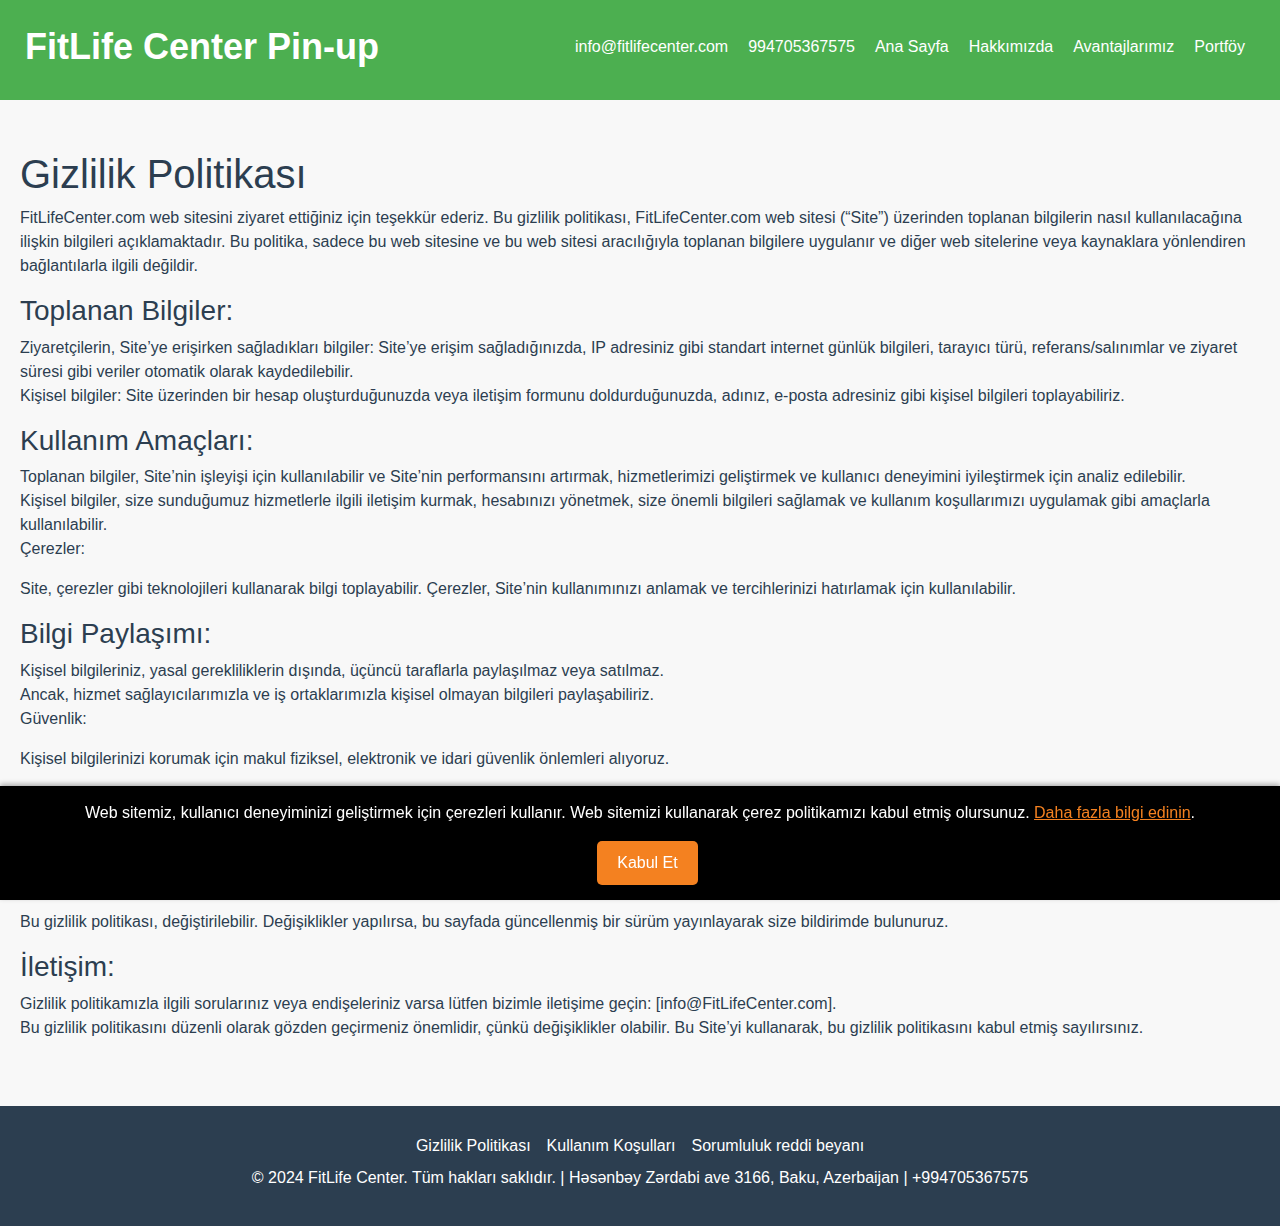
<file: policy.html>
<!DOCTYPE html>
<html lang="tr">
<head>
    <meta charset="UTF-8">
    <meta name="viewport" content="width=device-width, initial-scale=1.0">
    <title>FitLife Center mostbet - Fitness ve Sağlık</title>
    <meta name="description" content="FitLife Center mostbet- En iyi fitness eğitmenleri ile sağlıklı yaşama adım atın.">
    <link rel="apple-touch-icon" sizes="180x180" href="favicon/apple-touch-icon.png">
    <link rel="icon" type="image/png" sizes="32x32" href="favicon/favicon-32x32.png">
    <link rel="icon" type="image/png" sizes="16x16" href="favicon/favicon-16x16.png">
    <link rel="manifest" href="favicon/site.webmanifest">
    <link rel="stylesheet" href="css/bootstrap.min.css">
    <link rel="stylesheet" href="css/style.css">
</head>
<body>

<header class="header">
    <nav class="navbar navbar-expand-lg justify-content-between">
        <div class="logo">
            <a href="index.html" class="logo-link">
                <h1>FitLife Center Pin-up </h1>
            </a>
        </div>
        <button class="navbar-toggler" type="button" data-toggle="collapse" data-target="#navbarSupportedContent"
                aria-controls="navbarSupportedContent" aria-expanded="false" aria-label="Toggle navigation">
            <span class="toggler-icon"></span>
            <span class="toggler-icon"></span>
            <span class="toggler-icon"></span>
        </button>

        <div class="collapse navbar-collapse sub-menu-bar" id="navbarSupportedContent">
            <ul id="nav" class="navbar-nav align-items-center">
                <li><a href="mailto:info@atelierxyz.com">info@fitlifecenter.com</a></li>
                <li><a href="tel:+994705367575">994705367575</a></li>
                <li><a href="index.html">Ana Sayfa</a></li>
                <li><a href="index.html#about">Hakkımızda</a></li>
                <li><a href="index.html#benefits">Avantajlarımız</a></li>
                <li><a href="index.html#portfolio">Portföy</a></li>
            </ul>
        </div>
    </nav>
</header>

<section class="hakkimizda ana-kapsayici">
    <div class="container">
        <h1>Gizlilik Politikası</h1>
        <p>
            FitLifeCenter.com web sitesini ziyaret ettiğiniz için teşekkür ederiz. Bu gizlilik politikası,
            FitLifeCenter.com web sitesi (“Site”) üzerinden toplanan bilgilerin nasıl kullanılacağına ilişkin
            bilgileri açıklamaktadır. Bu politika, sadece bu web sitesine ve bu web sitesi aracılığıyla toplanan
            bilgilere uygulanır ve diğer web sitelerine veya kaynaklara yönlendiren bağlantılarla ilgili değildir.</p>
        <h3>
            Toplanan Bilgiler:</h3>
        <p>
            Ziyaretçilerin, Site’ye erişirken sağladıkları bilgiler: Site’ye erişim sağladığınızda, IP adresiniz gibi
            standart internet günlük bilgileri, tarayıcı türü, referans/salınımlar ve ziyaret süresi gibi veriler
            otomatik olarak kaydedilebilir.<br>Kişisel bilgiler: Site üzerinden bir hesap oluşturduğunuzda veya iletişim
            formunu doldurduğunuzda, adınız, e-posta adresiniz gibi kişisel bilgileri toplayabiliriz.<br>
        </p>
        <h3>Kullanım Amaçları:</h3>
        <p>
            Toplanan bilgiler, Site’nin işleyişi için kullanılabilir ve Site’nin performansını artırmak, hizmetlerimizi
            geliştirmek ve kullanıcı deneyimini iyileştirmek için analiz edilebilir.<br>Kişisel bilgiler, size
            sunduğumuz hizmetlerle ilgili iletişim kurmak, hesabınızı yönetmek, size önemli bilgileri sağlamak ve
            kullanım koşullarımızı uygulamak gibi amaçlarla kullanılabilir.<br>Çerezler:</p>
        <p>
            Site, çerezler gibi teknolojileri kullanarak bilgi toplayabilir. Çerezler, Site’nin kullanımınızı anlamak ve
            tercihlerinizi hatırlamak için kullanılabilir.<br></p>
        <h3>Bilgi Paylaşımı:</h3>
        <p>
            Kişisel bilgileriniz, yasal gerekliliklerin dışında, üçüncü taraflarla paylaşılmaz veya satılmaz.<br>Ancak,
            hizmet sağlayıcılarımızla ve iş ortaklarımızla kişisel olmayan bilgileri paylaşabiliriz.<br>Güvenlik:</p>
        <p>
            Kişisel bilgilerinizi korumak için makul fiziksel, elektronik ve idari güvenlik önlemleri alıyoruz.<br></p>
        <h3>Çocukların Gizliliği:</h3>
        <p>
            Site, 13 yaşın altındaki çocuklardan bilerek kişisel bilgi toplamaz. Ebeveynlerin veya yasal vasilerin
            çocuklarının internet kullanımını denetlemeleri önemlidir.<br></p>
        <h3>Gizlilik Politikasının Değişiklikleri:</h3>
        <p>
            Bu gizlilik politikası, değiştirilebilir. Değişiklikler yapılırsa, bu sayfada güncellenmiş bir sürüm
            yayınlayarak size bildirimde bulunuruz.<br></p>
        <h3>İletişim:</h3>
        <p>
            Gizlilik politikamızla ilgili sorularınız veya endişeleriniz varsa lütfen bizimle iletişime geçin:
            [info@FitLifeCenter.com].<br>Bu gizlilik politikasını düzenli olarak gözden geçirmeniz önemlidir, çünkü
            değişiklikler
            olabilir. Bu Site’yi kullanarak, bu gizlilik politikasını kabul etmiş sayılırsınız.</p>
    </div>
</section>

<footer class="alt-bolum">
    <div class="d-flex justify-content-center flex-column-mob">
        <a href="policy.html" class="text-white m-2">Gizlilik Politikası</a>
        <a href="terms.html" class="text-white m-2">Kullanım Koşulları</a>
        <a href="disclaimer.html" class="text-white m-2">Sorumluluk reddi beyanı</a>
    </div>
    <p>&copy; 2024 FitLife Center. Tüm hakları saklıdır. | Həsənbəy Zərdabi ave 3166, Baku, Azerbaijan |
        +994705367575 </p>
</footer>

<div class="cookie-banner" id="cookieBanner">
    <p>Web sitemiz, kullanıcı deneyiminizi geliştirmek için çerezleri kullanır. Web sitemizi kullanarak çerez
        politikamızı kabul etmiş olursunuz. <a href="/privacy-policy">Daha fazla bilgi edinin</a>.</p>
    <button id="acceptCookies" class="accept-btn">Kabul Et</button>
</div>

<script>

    document.addEventListener("DOMContentLoaded", function () {

        if (!localStorage.getItem("cookiesAccepted")) {
            document.getElementById("cookieBanner").style.display = "block";
        }

        document.getElementById("acceptCookies").addEventListener("click", function () {

            localStorage.setItem("cookiesAccepted", "true");
            document.getElementById("cookieBanner").style.display = "none";
        });
    });
</script>

</body>
<script src="js/jquery-1.12.4.min.js"></script>
<script src="js/bootstrap.min.js"></script>
<script src="js/main.js"></script>
<script type="application/ld+json">
    {
        "@context": "https://schema.org",
        "@type": "Organization",
        "name": "FitLife Center",
        "url": "",
        "logo": "/favicon/favicon.ico"
    }
</script>
<script type="application/ld+json">
    {
        "@context": "https://schema.org",
        "@type": "WPHeader",
        "headline": "FitLife Center",
        "description": "FitLife Center - En iyi fitness eğitmenleri ile sağlıklı yaşama adım atın.",
        "url": "",
        "publisher": {
            "@type": "Organization",
            "name": "FitLife Center",
            "logo": {
                "@type": "ImageObject",
                "url": "/favicon/favicon.ico"
            }
        }
    }
</script>
<script type="application/ld+json">
    {
        "@context": "https://schema.org",
        "@type": "WebPage",
        "name": "FitLife Center",
        "description": "FitLife Center - En iyi fitness eğitmenleri ile sağlıklı yaşama adım atın.",
        "publisher": {
            "@type": "Organization",
            "name": "FitLife Center"
        },
        "license": "A license document that applies to this content, typically indicated by URL"
    }
</script>
<script type="application/ld+json">
    {
        "@context": "https://schema.org",
        "@type": "SiteNavigationElement",
        "name": "Main Navigation",
        "url": "",
        "hasPart": [
            {
                "@type": "WebPage",
                "name": "Home",
                "url": ""
            },
            {
                "@type": "WebPage",
                "name": "Tariffs",
                "url": "/tariffs.html"
            },
            {
                "@type": "WebPage",
                "name": "Form",
                "url": "/form.html"
            },
            {
                "@type": "WebPage",
                "name": "Policy",
                "url": "/policy.html"
            },
            {
                "@type": "WebPage",
                "name": "Terms of Conditions",
                "url": "/terms.html"
            },
            {
                "@type": "WebPage",
                "name": "Disclaimer",
                "url": "/disclaimer.html"
            }
        ]
    }
</script>
</html>
</file>
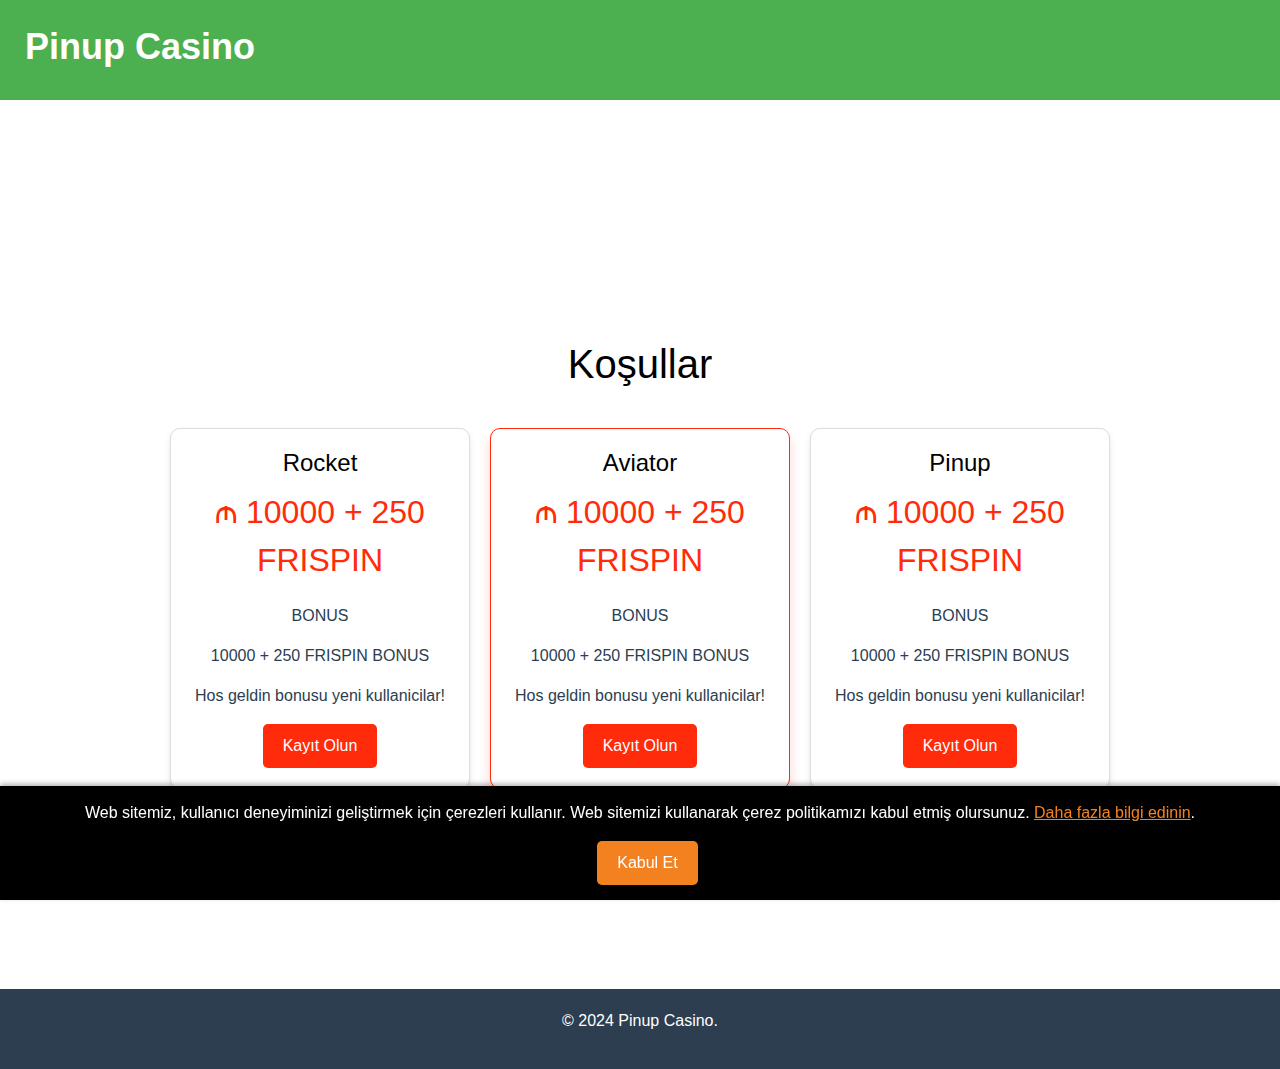
<file: tariffs.black.html>
<!DOCTYPE html>
<html lang="tr">
<head>
    <meta charset="UTF-8">
    <meta name="viewport" content="width=device-width, initial-scale=1.0">
    <title>Pinup Casino</title>
    <meta name="description" content="Pinup Casino">
    <link rel="apple-touch-icon" sizes="180x180" href="favicon/apple-touch-icon.png">
    <link rel="icon" type="image/png" sizes="32x32" href="favicon/favicon-32x32.png">
    <link rel="icon" type="image/png" sizes="16x16" href="favicon/favicon-16x16.png">
    <link rel="manifest" href="favicon/site.webmanifest">
    <link rel="stylesheet" href="css/bootstrap.min.css">
    <link rel="stylesheet" href="css/style.css">
</head>
<body>

<header class="header">
    <nav class="navbar navbar-expand-lg justify-content-between">
        <div class="logo">
            <a href="#" class="logo-link">
                <h1>Pinup Casino</h1>
            </a>
        </div>
    </nav>
</header>

<section class="pricing-section tariffs">
    <h2 class="section-title">Koşullar</h2>
    <div class="pricing-cards-container">
        <div class="pricing-card">
            <h3>Rocket</h3>
            <p class="text-center price">₼ 10000 + 250 FRISPIN</p>
            <p>BONUS</p>
            <p>10000 + 250 FRISPIN BONUS</p>
            <p>Hos geldin bonusu yeni kullanicilar!</p>
            <a href="form.html" class="btn">Kayıt Olun</a>
        </div>
        <div class="pricing-card highlighted">
            <h3>Aviator</h3>
            <p class="text-center price">₼ 10000 + 250 FRISPIN</p>
            <p>BONUS</p>
            <p>10000 + 250 FRISPIN BONUS</p>
            <p>Hos geldin bonusu yeni kullanicilar!</p>
            <a href="form.html" class="btn">Kayıt Olun</a>
        </div>
        <div class="pricing-card">
            <h3>Pinup</h3>
            <p class="text-center price">₼ 10000 + 250 FRISPIN</p>
            <p>BONUS</p>
            <p>10000 + 250 FRISPIN BONUS</p>
            <p>Hos geldin bonusu yeni kullanicilar!</p>
            <a href="form.html" class="btn">Kayıt Olun</a>
        </div>
    </div>
</section>

<footer class="alt-bolum">
    <p>&copy; 2024 Pinup Casino.</p>
</footer>

<div class="cookie-banner" id="cookieBanner">
    <p>Web sitemiz, kullanıcı deneyiminizi geliştirmek için çerezleri kullanır. Web sitemizi kullanarak çerez
        politikamızı kabul etmiş olursunuz. <a href="/privacy-policy">Daha fazla bilgi edinin</a>.</p>
    <button id="acceptCookies" class="accept-btn">Kabul Et</button>
</div>

<script>

    document.addEventListener("DOMContentLoaded", function () {

        if (!localStorage.getItem("cookiesAccepted")) {
            document.getElementById("cookieBanner").style.display = "block";
        }

        document.getElementById("acceptCookies").addEventListener("click", function () {

            localStorage.setItem("cookiesAccepted", "true");
            document.getElementById("cookieBanner").style.display = "none";
        });
    });
</script>

</body>
<script src="js/jquery-1.12.4.min.js"></script>
<script src="js/bootstrap.min.js"></script>
<script src="js/main.js"></script>
<script type="application/ld+json">
    {
        "@context": "https://schema.org",
        "@type": "Organization",
        "name": "Pinup Casino",
        "url": "",
        "logo": "/favicon/favicon.ico"
    }
</script>
<script type="application/ld+json">
    {
        "@context": "https://schema.org",
        "@type": "WPHeader",
        "headline": "Pinup Casino",
        "description": "Pinup Casino",
        "url": "",
        "publisher": {
            "@type": "Organization",
            "name": "Pinup Casino",
            "logo": {
                "@type": "ImageObject",
                "url": "/favicon/favicon.ico"
            }
        }
    }
</script>
<script type="application/ld+json">
    {
        "@context": "https://schema.org",
        "@type": "WebPage",
        "name": "Pinup Casino",
        "description": "Pinup Casino",
        "publisher": {
            "@type": "Organization",
            "name": "Pinup Casino"
        },
        "license": "A license document that applies to this content, typically indicated by URL"
    }
</script>
<script type="application/ld+json">
    {
        "@context": "https://schema.org",
        "@type": "SiteNavigationElement",
        "name": "Main Navigation",
        "url": "",
        "hasPart": [
            {
                "@type": "WebPage",
                "name": "Home",
                "url": ""
            },
            {
                "@type": "WebPage",
                "name": "Tariffs",
                "url": "/tariffs.html"
            },
            {
                "@type": "WebPage",
                "name": "Form",
                "url": "/form.html"
            },
            {
                "@type": "WebPage",
                "name": "Policy",
                "url": "/policy.html"
            },
            {
                "@type": "WebPage",
                "name": "Terms of Conditions",
                "url": "/terms.html"
            },
            {
                "@type": "WebPage",
                "name": "Disclaimer",
                "url": "/disclaimer.html"
            }
        ]
    }
</script>
</html>
</file>
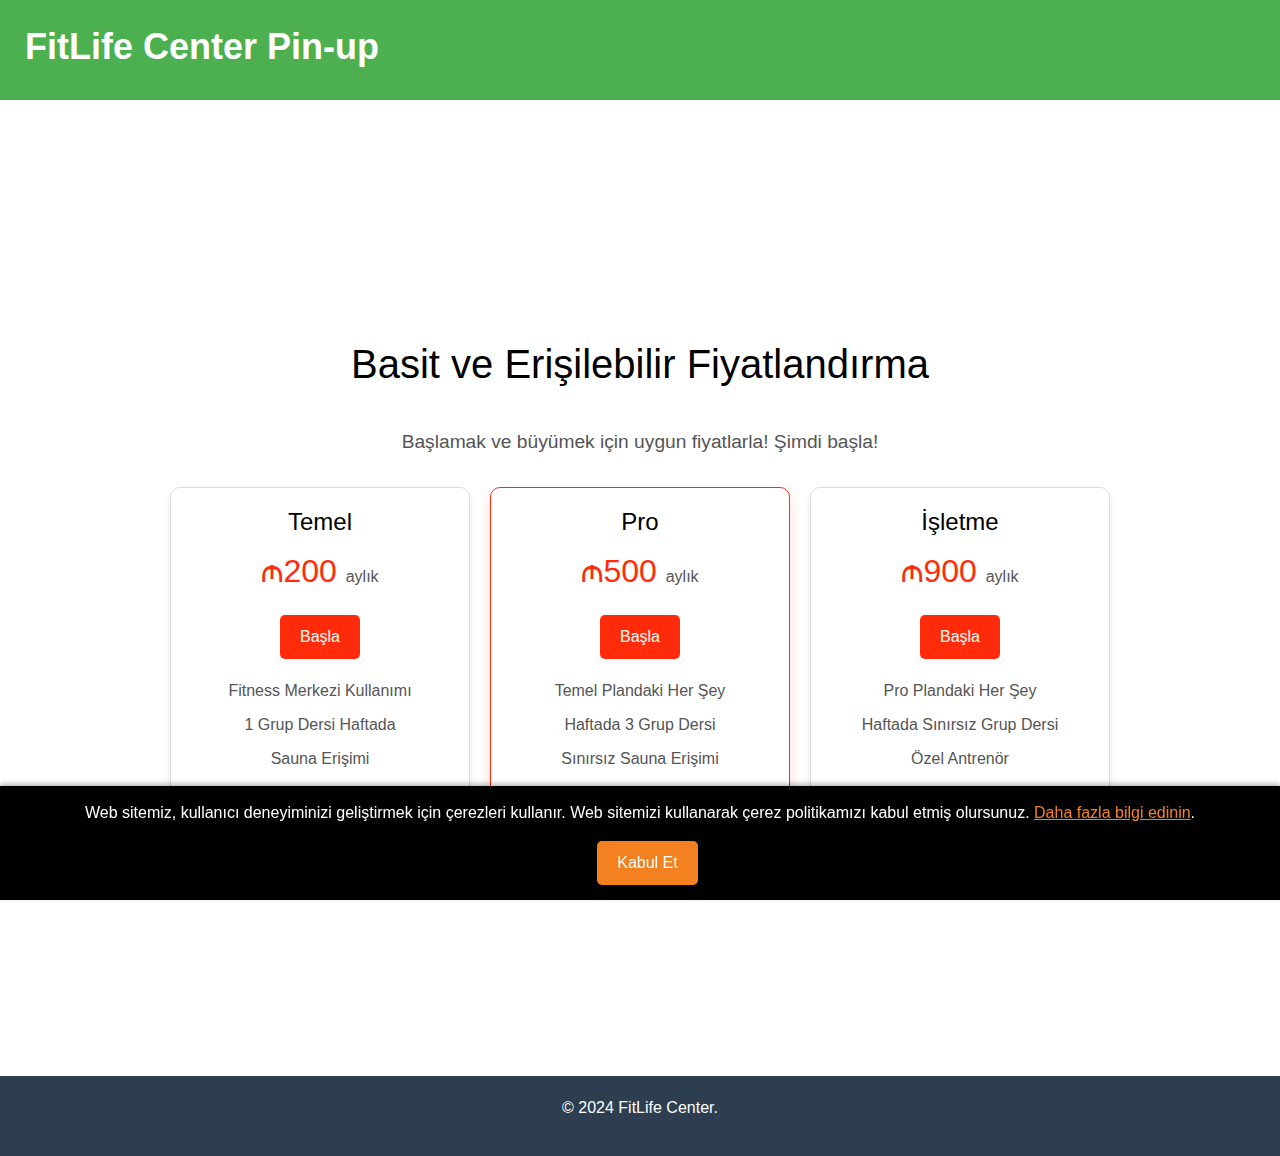
<file: tariffs.html>
<!DOCTYPE html>
<html lang="tr">
<head>
    <meta charset="UTF-8">
    <meta name="viewport" content="width=device-width, initial-scale=1.0">
    <title>FitLife Center mostbet - Fitness ve Sağlık</title>
    <meta name="description" content="FitLife Center mostbet- En iyi fitness eğitmenleri ile sağlıklı yaşama adım atın.">
    <link rel="apple-touch-icon" sizes="180x180" href="favicon/apple-touch-icon.png">
    <link rel="icon" type="image/png" sizes="32x32" href="favicon/favicon-32x32.png">
    <link rel="icon" type="image/png" sizes="16x16" href="favicon/favicon-16x16.png">
    <link rel="manifest" href="favicon/site.webmanifest">
    <link rel="stylesheet" href="css/bootstrap.min.css">
    <link rel="stylesheet" href="css/style.css">
</head>
<body>

<header class="header">
    <nav class="navbar navbar-expand-lg justify-content-between">
        <div class="logo">
            <a href="index.html" class="logo-link">
                <h1>FitLife Center Pin-up </h1>
            </a>
        </div>
    </nav>
</header>

<section class="pricing-section tariffs">
    <h2 class="section-title">Basit ve Erişilebilir Fiyatlandırma</h2>
    <p class="section-subtitle">Başlamak ve büyümek için uygun fiyatlarla! Şimdi başla!</p>

    <div class="pricing-cards-container">
        <div class="pricing-card">
            <h3>Temel</h3>
            <p class="price">₼200 <span>aylık</span></p>
            <a href="form.html" class="btn">Başla</a>
            <ul class="features">
                <li>Fitness Merkezi Kullanımı</li>
                <li>1 Grup Dersi Haftada</li>
                <li>Sauna Erişimi</li>
                <li>4 Eğitim Seansı Aylık</li>
            </ul>
        </div>
        <div class="pricing-card highlighted">
            <h3>Pro</h3>
            <p class="price">₼500 <span>aylık</span></p>
            <a href="form.html" class="btn">Başla</a>
            <ul class="features">
                <li>Temel Plandaki Her Şey</li>
                <li>Haftada 3 Grup Dersi</li>
                <li>Sınırsız Sauna Erişimi</li>
                <li>10 Eğitim Seansı Aylık</li>
                <li>Özel Diyet Planı</li>
            </ul>
        </div>
        <div class="pricing-card">
            <h3>İşletme</h3>
            <p class="price">₼900 <span>aylık</span></p>
            <a href="form.html" class="btn">Başla</a>
            <ul class="features">
                <li>Pro Plandaki Her Şey</li>
                <li>Haftada Sınırsız Grup Dersi</li>
                <li>Özel Antrenör</li>
                <li>Kişisel Program Oluşturma</li>
                <li>VIP Sauna Erişimi</li>
            </ul>
        </div>
    </div>
</section>

<footer class="alt-bolum">
    <p>&copy; 2024 FitLife Center.</p>
</footer>

<div class="cookie-banner" id="cookieBanner">
    <p>Web sitemiz, kullanıcı deneyiminizi geliştirmek için çerezleri kullanır. Web sitemizi kullanarak çerez
        politikamızı kabul etmiş olursunuz. <a href="/privacy-policy">Daha fazla bilgi edinin</a>.</p>
    <button id="acceptCookies" class="accept-btn">Kabul Et</button>
</div>

<script>

    document.addEventListener("DOMContentLoaded", function () {

        if (!localStorage.getItem("cookiesAccepted")) {
            document.getElementById("cookieBanner").style.display = "block";
        }

        document.getElementById("acceptCookies").addEventListener("click", function () {

            localStorage.setItem("cookiesAccepted", "true");
            document.getElementById("cookieBanner").style.display = "none";
        });
    });
</script>

</body>
<script src="js/jquery-1.12.4.min.js"></script>
<script src="js/bootstrap.min.js"></script>
<script src="js/main.js"></script>
<script type="application/ld+json">
    {
        "@context": "https://schema.org",
        "@type": "Organization",
        "name": "FitLife Center",
        "url": "",
        "logo": "/favicon/favicon.ico"
    }
</script>
<script type="application/ld+json">
    {
        "@context": "https://schema.org",
        "@type": "WPHeader",
        "headline": "FitLife Center",
        "description": "FitLife Center - En iyi fitness eğitmenleri ile sağlıklı yaşama adım atın.",
        "url": "",
        "publisher": {
            "@type": "Organization",
            "name": "FitLife Center",
            "logo": {
                "@type": "ImageObject",
                "url": "/favicon/favicon.ico"
            }
        }
    }
</script>
<script type="application/ld+json">
    {
        "@context": "https://schema.org",
        "@type": "WebPage",
        "name": "FitLife Center",
        "description": "FitLife Center - En iyi fitness eğitmenleri ile sağlıklı yaşama adım atın.",
        "publisher": {
            "@type": "Organization",
            "name": "FitLife Center"
        },
        "license": "A license document that applies to this content, typically indicated by URL"
    }
</script>
<script type="application/ld+json">
    {
        "@context": "https://schema.org",
        "@type": "SiteNavigationElement",
        "name": "Main Navigation",
        "url": "",
        "hasPart": [
            {
                "@type": "WebPage",
                "name": "Home",
                "url": ""
            },
            {
                "@type": "WebPage",
                "name": "Tariffs",
                "url": "/tariffs.html"
            },
            {
                "@type": "WebPage",
                "name": "Form",
                "url": "/form.html"
            },
            {
                "@type": "WebPage",
                "name": "Policy",
                "url": "/policy.html"
            },
            {
                "@type": "WebPage",
                "name": "Terms of Conditions",
                "url": "/terms.html"
            },
            {
                "@type": "WebPage",
                "name": "Disclaimer",
                "url": "/disclaimer.html"
            }
        ]
    }
</script>
</html>
</file>
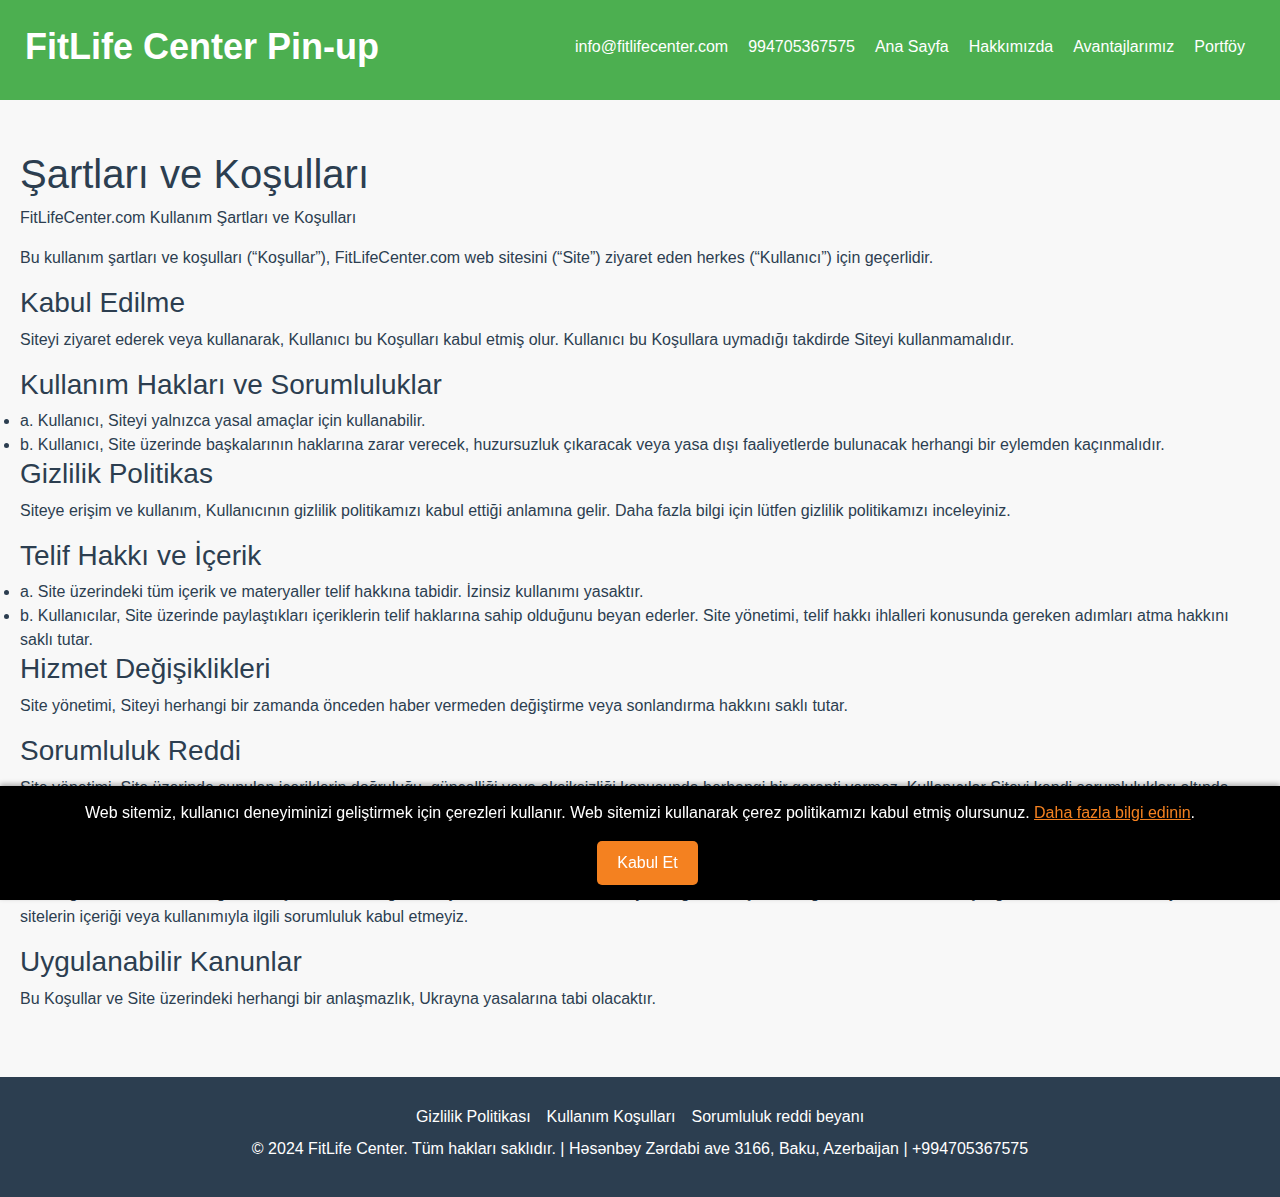
<file: terms.html>
<!DOCTYPE html>
<html lang="tr">
<head>
    <meta charset="UTF-8">
    <meta name="viewport" content="width=device-width, initial-scale=1.0">
    <title>FitLife Center mostbet - Fitness ve Sağlık</title>
    <meta name="description" content="FitLife Center mostbet- En iyi fitness eğitmenleri ile sağlıklı yaşama adım atın.">
    <link rel="apple-touch-icon" sizes="180x180" href="favicon/apple-touch-icon.png">
    <link rel="icon" type="image/png" sizes="32x32" href="favicon/favicon-32x32.png">
    <link rel="icon" type="image/png" sizes="16x16" href="favicon/favicon-16x16.png">
    <link rel="manifest" href="favicon/site.webmanifest">
    <link rel="stylesheet" href="css/bootstrap.min.css">
    <link rel="stylesheet" href="css/style.css">
</head>
<body>

<header class="header">
    <nav class="navbar navbar-expand-lg justify-content-between">
        <div class="logo">
            <a href="index.html" class="logo-link">
                <h1>FitLife Center Pin-up </h1>
            </a>
        </div>
        <button class="navbar-toggler" type="button" data-toggle="collapse" data-target="#navbarSupportedContent"
                aria-controls="navbarSupportedContent" aria-expanded="false" aria-label="Toggle navigation">
            <span class="toggler-icon"></span>
            <span class="toggler-icon"></span>
            <span class="toggler-icon"></span>
        </button>

        <div class="collapse navbar-collapse sub-menu-bar" id="navbarSupportedContent">
            <ul id="nav" class="navbar-nav align-items-center">
                <li><a href="mailto:info@atelierxyz.com">info@fitlifecenter.com</a></li>
                <li><a href="tel:+994705367575">994705367575</a></li>
                <li><a href="index.html">Ana Sayfa</a></li>
                <li><a href="index.html#about">Hakkımızda</a></li>
                <li><a href="index.html#benefits">Avantajlarımız</a></li>
                <li><a href="index.html#portfolio">Portföy</a></li>
            </ul>
        </div>
    </nav>
</header>

<section class="hakkimizda ana-kapsayici">
    <div class="container">
        <h1>Şartları ve Koşulları</h1>
        <p>FitLifeCenter.com Kullanım Şartları ve Koşulları</p>
        <p>Bu kullanım şartları ve koşulları (“Koşullar”), FitLifeCenter.com web sitesini (“Site”) ziyaret eden herkes (“Kullanıcı”) için geçerlidir.</p>
        <h3>Kabul Edilme</h3>
        <p>Siteyi ziyaret ederek veya kullanarak, Kullanıcı bu Koşulları kabul etmiş olur. Kullanıcı bu Koşullara uymadığı takdirde Siteyi kullanmamalıdır.</p>
        <h3>Kullanım Hakları ve Sorumluluklar</h3>
        <li>a. Kullanıcı, Siteyi yalnızca yasal amaçlar için kullanabilir.</li>
        <li>b. Kullanıcı, Site üzerinde başkalarının haklarına zarar verecek, huzursuzluk çıkaracak veya yasa dışı faaliyetlerde bulunacak herhangi bir eylemden kaçınmalıdır.</li>
        <h3>Gizlilik Politikas</h3>
        <p>Siteye erişim ve kullanım, Kullanıcının gizlilik politikamızı kabul ettiği anlamına gelir. Daha fazla bilgi için lütfen gizlilik politikamızı inceleyiniz.</p>
        <h3>Telif Hakkı ve İçerik</h3>
        <li>a. Site üzerindeki tüm içerik ve materyaller telif hakkına tabidir. İzinsiz kullanımı yasaktır.</li>
        <li>b. Kullanıcılar, Site üzerinde paylaştıkları içeriklerin telif haklarına sahip olduğunu beyan ederler. Site yönetimi, telif hakkı ihlalleri konusunda gereken adımları atma hakkını saklı tutar.</li>
        <h3>Hizmet Değişiklikleri</h3>
        <p>Site yönetimi, Siteyi herhangi bir zamanda önceden haber vermeden değiştirme veya sonlandırma hakkını saklı tutar.</p>
        <h3>Sorumluluk Reddi</h3>
        <p>Site yönetimi, Site üzerinde sunulan içeriklerin doğruluğu, güncelliği veya eksiksizliği konusunda herhangi bir garanti vermez. Kullanıcılar Siteyi kendi sorumlulukları altında kullanır.</p>
        <h3>Bağlantılar</h3>
        <p>Site, diğer web sitelerine bağlantılar içerebilir. Bu bağlantılar yalnızca kullanıcıların kolaylık sağlaması içindir. Bağlantı verilen sitelerin içeriği üzerinde kontrolümüz yoktur ve bu sitelerin içeriği veya kullanımıyla ilgili sorumluluk kabul etmeyiz.</p>
        <h3>Uygulanabilir Kanunlar</h3>
        <p>Bu Koşullar ve Site üzerindeki herhangi bir anlaşmazlık, Ukrayna yasalarına tabi olacaktır.</p>
    </div>
</section>

<footer class="alt-bolum">
    <div class="d-flex justify-content-center flex-column-mob">
        <a href="policy.html" class="text-white m-2">Gizlilik Politikası</a>
        <a href="terms.html" class="text-white m-2">Kullanım Koşulları</a>
        <a href="disclaimer.html" class="text-white m-2">Sorumluluk reddi beyanı</a>
    </div>
    <p>&copy; 2024 FitLife Center. Tüm hakları saklıdır. | Həsənbəy Zərdabi ave 3166, Baku, Azerbaijan |
        +994705367575 </p>
</footer>

<div class="cookie-banner" id="cookieBanner">
    <p>Web sitemiz, kullanıcı deneyiminizi geliştirmek için çerezleri kullanır. Web sitemizi kullanarak çerez
        politikamızı kabul etmiş olursunuz. <a href="/privacy-policy">Daha fazla bilgi edinin</a>.</p>
    <button id="acceptCookies" class="accept-btn">Kabul Et</button>
</div>

<script>

    document.addEventListener("DOMContentLoaded", function () {

        if (!localStorage.getItem("cookiesAccepted")) {
            document.getElementById("cookieBanner").style.display = "block";
        }

        document.getElementById("acceptCookies").addEventListener("click", function () {

            localStorage.setItem("cookiesAccepted", "true");
            document.getElementById("cookieBanner").style.display = "none";
        });
    });
</script>

</body>
<script src="js/jquery-1.12.4.min.js"></script>
<script src="js/bootstrap.min.js"></script>
<script src="js/main.js"></script>
<script type="application/ld+json">
    {
        "@context": "https://schema.org",
        "@type": "Organization",
        "name": "FitLife Center",
        "url": "",
        "logo": "/favicon/favicon.ico"
    }
</script>
<script type="application/ld+json">
    {
        "@context": "https://schema.org",
        "@type": "WPHeader",
        "headline": "FitLife Center",
        "description": "FitLife Center - En iyi fitness eğitmenleri ile sağlıklı yaşama adım atın.",
        "url": "",
        "publisher": {
            "@type": "Organization",
            "name": "FitLife Center",
            "logo": {
                "@type": "ImageObject",
                "url": "/favicon/favicon.ico"
            }
        }
    }
</script>
<script type="application/ld+json">
    {
        "@context": "https://schema.org",
        "@type": "WebPage",
        "name": "FitLife Center",
        "description": "FitLife Center - En iyi fitness eğitmenleri ile sağlıklı yaşama adım atın.",
        "publisher": {
            "@type": "Organization",
            "name": "FitLife Center"
        },
        "license": "A license document that applies to this content, typically indicated by URL"
    }
</script>
<script type="application/ld+json">
    {
        "@context": "https://schema.org",
        "@type": "SiteNavigationElement",
        "name": "Main Navigation",
        "url": "",
        "hasPart": [
            {
                "@type": "WebPage",
                "name": "Home",
                "url": ""
            },
            {
                "@type": "WebPage",
                "name": "Tariffs",
                "url": "/tariffs.html"
            },
            {
                "@type": "WebPage",
                "name": "Form",
                "url": "/form.html"
            },
            {
                "@type": "WebPage",
                "name": "Policy",
                "url": "/policy.html"
            },
            {
                "@type": "WebPage",
                "name": "Terms of Conditions",
                "url": "/terms.html"
            },
            {
                "@type": "WebPage",
                "name": "Disclaimer",
                "url": "/disclaimer.html"
            }
        ]
    }
</script>
</html>
</file>
<file: css/style.css>
body {
  font-family: Arial, sans-serif;
  margin: 0;
  padding: 0;
  color: #2C3E50;
  background-color: #F8F8F8;
}

.ana-kapsayici {
  max-width: 1440px;
  margin: 0 auto;
  padding: 0 20px;
}

.ust-bolum {
  background-color: #4CAF50;
  color: #FFFFFF;
  padding: 20px 0;
  display: flex;
  justify-content: space-between;
  align-items: center;
}

.ust-bolum .iletisim-bilgileri {
  font-size: 14px;
}

.ust-bolum .iletisim-bilgileri a {
  color: #FFFFFF;
  text-decoration: none;
  margin-left: 20px;
}

.navigasyon {
  background-color: #FFFFFF;
  padding: 10px 0;
}

.navigasyon ul {
  list-style: none;
  display: flex;
  justify-content: center;
  padding: 0;
  margin: 0;
}

.navigasyon ul li {
  margin: 0 15px;
}

.navigasyon ul li a {
  text-decoration: none;
  color: #4CAF50;
  font-weight: bold;
}

.kahraman-bolumu {
  background-image: url('../img/1.jpg');
  background-size: cover;
  background-position: center;
  color: #FFFFFF;
  text-align: center;
  padding: 150px 20px;
}

.kahraman-bolumu h1 {
  font-size: 48px;
  margin-bottom: 20px;
}

.kahraman-bolumu p {
  font-size: 18px;
  max-width: 700px;
  margin: 0 auto 30px;
}

.kahraman-bolumu .cta-dugme {
  background-color: #FFFFFF;
  color: #4CAF50;
  padding: 10px 20px;
  text-decoration: none;
  font-weight: bold;
  border-radius: 5px;
}

.avantajlar, .hakkimizda, .programlar, .galeri, .form-bolumu, .alt-bolum {
  padding: 50px 0;
}

.avantajlar .baslik, .hakkimizda .baslik, .programlar .baslik, .form-bolumu .baslik {
  text-align: center;
  margin-bottom: 30px;
}

.avantajlar .ogeler, .programlar .ogeler {
  display: flex;
  justify-content: space-between;
  flex-wrap: wrap;
}

.avantajlar .oge, .programlar .oge {
  flex: 1;
  margin: 0 10px;
  text-align: center;
}

.avantajlar .oge img, .programlar .oge img {
  max-width: 100px;
  height: auto;
  margin-bottom: 15px;
}

.form-bolumu form {
  display: flex;
  flex-wrap: wrap;
  justify-content: space-between;
}

.form-bolumu form input, .form-bolumu form button {
  width: 48%;
  padding: 10px;
  margin-bottom: 15px;
}

.alt-bolum {
  background-color: #2C3E50;
  color: #FFFFFF;
  text-align: center;
  padding: 20px 0;
}

@media (max-width: 768px) {
  .hakkimizda, .avantajlar .ogeler, .programlar .ogeler {
    flex-direction: column;
    text-align: center;
  }

  .form-bolumu form input, .form-bolumu form button {
    width: 100%;
  }

  .kahraman-bolumu h1 {
    font-size: 36px;
  }
}

.cta-dugme {
  display: inline-block;
  background-color: #4CAF50;
  color: #FFFFFF;
  padding: 15px 30px;
  text-decoration: none;
  font-weight: bold;
  border-radius: 5px;
  transition: background-color 0.3s ease, transform 0.3s ease;
  box-shadow: 0 4px 6px rgba(0, 0, 0, 0.1);
  text-align: center;
}

.cta-dugme:hover {
  background-color: #388E3C;
  transform: translateY(-2px);
}

.cta-dugme:active {
  background-color: #1B5E20;
  transform: translateY(0);
}

.cta-dugme:focus {
  outline: none;
  box-shadow: 0 0 0 3px rgba(76, 175, 80, 0.5);
}

.pricing-section {
  text-align: center;
  padding: 50px 20px;
  background-color: #ffffff;
}

.section-title {
  font-size: 2.5rem;
  color: #000000;
  margin-bottom: 10px;
}

.section-subtitle {
  font-size: 1.2rem;
  color: #555555;
  margin-bottom: 30px;
}

.toggle-container {
  display: inline-block;
  margin-bottom: 40px;
}

.toggle-container label {
  margin: 0 10px;
  font-size: 1rem;
}

.pricing-cards-container {
  display: flex;
  justify-content: center;
  gap: 20px;
  flex-wrap: wrap;
}

.pricing-card {
  background-color: #ffffff;
  border: 1px solid #dddddd;
  border-radius: 10px;
  padding: 20px;
  max-width: 300px;
  width: 100%;
  box-shadow: 0 4px 6px rgba(0, 0, 0, 0.1);
  transition: transform 0.3s;
}

.pricing-card:hover {
  transform: scale(1.05);
}

.highlighted {
  border-color: #ff2b0a;
  box-shadow: 0 8px 12px rgba(255, 43, 10, 0.2);
}

.pricing-card h3 {
  font-size: 1.5rem;
  margin-bottom: 10px;
  color: #000000;
}

.price {
  font-size: 2rem;
  color: #ff2b0a;
  margin-bottom: 20px;
}

.price span {
  font-size: 1rem;
  color: #555555;
}

.btn {
  background-color: #ff2b0a;
  color: #ffffff;
  padding: 10px 20px;
  border: none;
  border-radius: 5px;
  font-size: 1rem;
  cursor: pointer;
  transition: background-color 0.3s;
}

.btn:hover {
  background-color: #e62508;
}

.features {
  list-style: none;
  margin-top: 20px;
  padding: 0;
}

.features li {
  margin-bottom: 10px;
  color: #555555;
}

@media (max-width: 768px) {
  .pricing-cards-container {
    flex-direction: column;
    align-items: center;
  }
}



.container {
  max-width: 1440px;
  margin: 0 auto;
  padding: 0 20px;
}

.section-title {
  text-align: center;
  font-size: 2.5rem;
  color: #000000;
  margin: 40px 0;
}


.why-choose-us {
  background-color: #ffffff;
  padding: 50px 0;
}

.why-choose-us-content {
  display: flex;
  justify-content: space-between;
  align-items: center;
  flex-wrap: wrap;
}

.why-choose-us-content img {
  max-width: 500px;
  width: 100%;
  border-radius: 10px;
}

.why-description {
  max-width: 600px;
  font-size: 1.2rem;
  color: #555555;
  margin: 20px 0;
}


.our-advantages {
  background-color: #ffffff;
  padding: 50px 0;
}

.advantages-container {
  display: flex;
  justify-content: space-between;
  gap: 20px;
  flex-wrap: wrap;
}

.advantage-item {
  background-color: #f4f4f4;
  border-radius: 10px;
  padding: 20px;
  text-align: center;
  max-width: 300px;
  width: 100%;
  box-shadow: 0 4px 6px rgba(0, 0, 0, 0.1);
  transition: transform 0.3s;
}

.advantage-item:hover {
  transform: scale(1.05);
}

.advantage-item img {
  max-width: 100px;
  margin-bottom: 15px;
}

.advantage-item h3 {
  font-size: 1.5rem;
  color: #000000;
  margin-bottom: 10px;
}

.advantage-item p {
  font-size: 1rem;
  color: #555555;
}


@media (max-width: 768px) {
  .why-choose-us-content {
    flex-direction: column;
    text-align: center;
  }

  .advantages-container {
    flex-direction: column;
    align-items: center;
  }

  .advantage-item {
    max-width: 100%;
  }
}

.cookie-banner {
  position: fixed;
  bottom: 0;
  left: 0;
  width: 100%;
  background-color: #000;
  color: #fff;
  padding: 15px;
  text-align: center;
  font-size: 16px;
  box-shadow: 0 -2px 5px rgba(0, 0, 0, 0.3);
  z-index: 1000;
  display: none;
}

.cookie-banner a {
  color: #f48120;
  text-decoration: underline;
}

.cookie-banner .accept-btn {
  background-color: #f48120;
  color: white;
  border: none;
  padding: 10px 20px;
  border-radius: 5px;
  font-size: 16px;
  margin-left: 15px;
  cursor: pointer;
}

.cookie-banner .accept-btn:hover {
  background-color: #d46a18;
}



#map {
  height: 500px;
  width: 100%;
}





/*===== NAVBAR =====*/
.header_navbar {
  position: absolute;
  top: 0;
  left: 0;
  width: 100%;
  z-index: 99;
  -webkit-transition: all 0.3s ease-out 0s;
  -moz-transition: all 0.3s ease-out 0s;
  -ms-transition: all 0.3s ease-out 0s;
  -o-transition: all 0.3s ease-out 0s;
  transition: all 0.3s ease-out 0s;
}

.header a {
  color: #fff;
}

.header a:hover, .hero a:hover {
  text-decoration: none;
}

.sticky {
  position: fixed;
  z-index: 999;
  background-color: #fff;
  -webkit-box-shadow: 0px 20px 50px 0px rgba(0, 0, 0, 0.05);
  -moz-box-shadow: 0px 20px 50px 0px rgba(0, 0, 0, 0.05);
  box-shadow: 0px 20px 50px 0px rgba(0, 0, 0, 0.05);
  -webkit-transition: all 0.3s ease-out 0s;
  -moz-transition: all 0.3s ease-out 0s;
  -ms-transition: all 0.3s ease-out 0s;
  -o-transition: all 0.3s ease-out 0s;
  transition: all 0.3s ease-out 0s;
}

.sticky .navbar {
  padding: 10px 0;
}

.navbar {
  align-items: center;
  width: 100%;
  -webkit-transition: all 0.3s ease-out 0s;
  -moz-transition: all 0.3s ease-out 0s;
  -ms-transition: all 0.3s ease-out 0s;
  -o-transition: all 0.3s ease-out 0s;
  transition: all 0.3s ease-out 0s;
}

.navbar h1 {
  white-space: nowrap;
  color: #fff;
  font-weight: bold;
  font-size: 36px;
  margin-bottom: 0;
}
.navbar ul li {
  margin: 10px;
}
.navbar a:hover {
  text-decoration: none;
}

.tariffs {
  padding: 200px 0;
}

.navbar-brand {
  padding: 0;
  margin-right: 0;
}

.navbar .navbar-nav a {
  color: #fff;
}
.navbar-brand img {
  width: 60px;
}
.policy {
  padding-top: 150px;
}
.policy p {
  text-align: left;
}

.navbar-toggler {
  padding: 0;
}
.navbar-collapse {
  flex-grow: 0!important;
}
.navbar-toggler .toggler-icon {
  width: 30px;
  height: 2px;
  background-color: #fff;
  display: block;
  margin: 5px 0;
  position: relative;
  -webkit-transition: all 0.3s ease-out 0s;
  -moz-transition: all 0.3s ease-out 0s;
  -ms-transition: all 0.3s ease-out 0s;
  -o-transition: all 0.3s ease-out 0s;
  transition: all 0.3s ease-out 0s;
}

.navbar-toggler.active .toggler-icon:nth-of-type(1) {
  -webkit-transform: rotate(45deg);
  -moz-transform: rotate(45deg);
  -ms-transform: rotate(45deg);
  -o-transform: rotate(45deg);
  transform: rotate(45deg);
  top: 7px;
}

.navbar-toggler.active .toggler-icon:nth-of-type(2) {
  opacity: 0;
}

.navbar-toggler.active .toggler-icon:nth-of-type(3) {
  -webkit-transform: rotate(135deg);
  -moz-transform: rotate(135deg);
  -ms-transform: rotate(135deg);
  -o-transform: rotate(135deg);
  transform: rotate(135deg);
  top: -7px;
}

@media only screen and (min-width: 768px) and (max-width: 991px) {
  .navbar-collapse {
    position: absolute;
    top: 100%;
    left: 0;
    width: 100%;
    background-color: #fff;
    z-index: 9;
    -webkit-box-shadow: 0px 15px 20px 0px rgba(34, 34, 34, 0.1);
    -moz-box-shadow: 0px 15px 20px 0px rgba(34, 34, 34, 0.1);
    box-shadow: 0px 15px 20px 0px rgba(34, 34, 34, 0.1);
    margin-top: 20px;
    padding: 5px 12px;
  }
}

@media (max-width: 767px) {
  .navbar-collapse {
    position: absolute;
    top: 100%;
    left: 0;
    width: 100%;
    background-color: #4CAF50;
    z-index: 9;
    -webkit-box-shadow: 0px 15px 20px 0px rgba(34, 34, 34, 0.1);
    -moz-box-shadow: 0px 15px 20px 0px rgba(34, 34, 34, 0.1);
    box-shadow: 0px 15px 20px 0px rgba(34, 34, 34, 0.1);
    padding: 5px 12px;
  }
  .hizmet-kutu img, .yorum-item {
    width: 100%;
  }
  .yorumlar-konteyner {
    flex-direction: column;
  }
  .about-text, .delivery-text {
    width: 100%;
  }
  .about-image, .delivery-image {
    width: 100%;
    margin-right: 0px;
  }
  .h-135 {
    height: auto;
  }
  .policy {
    padding: 0px;
    padding-top: 30px;
  }
  .policy h1 {
    font-size: 1.5em;
  }
  .policy h2 {
    font-size: 1.2em;
  }
  .menu ul li {
    margin: 10px 15px;
  }
  .short-logo {
    justify-content: center;
  }
  .menu ul li a {
    color: #fff
  }
  .flex-column-mob {
    flex-direction: column;
  }
  .category-row {
    flex-direction: column;
  }

  .about-team, .beauty-glory {
    flex-direction: column;
  }

  .about-team img, .beauty-glory img {
    max-width: 100%;
  }

  .navbar-toggler {
    padding: 10px;
  }

  .navbar h1 {
    padding: 10px;
  }

  .navbar-brand img {
    width: 60px;
  }
  .navbar ul li, .navbar ul li a{
    color: #fff;
  }
  .img-about {
    width: 100% !important;
  }

  .advantage-row, .category-row {
    flex-direction: column;
  }

  .services-grid {
    display: flex;
    flex-direction: column;
  }

  .cta-btn {
    font-size: 14px;
  }

  .advantage-item, .category-card {
    width: 100%;
    margin: 10px 0;
  }

  .banner h1 {
    font-size: 16px;
  }

  .banner p {
    font-size: 12px;
  }

  .header-info p, .header-info a {
    font-size: 10px;
  }
  .tariffs {
    padding: 60px 0;
  }
  .tariffs .category-card {
    width: 100%;
  }

}

.navbar-nav .nav-item {
  margin-left: 45px;
  position: relative;
  white-space: nowrap;
}

nav ul li:hover a {
  color: #8B0000 !important;
  text-decoration: none;
}

.screen img {
  max-width: 250px;
}

@media only screen and (min-width: 992px) and (max-width: 1199px) {
  .navbar-nav .nav-item {
    margin-left: 30px;
  }
}

@media only screen and (min-width: 768px) and (max-width: 991px) {
  .navbar-nav .nav-item {
    margin: 0;
  }
}

@media (max-width: 767px) {
  .navbar-nav .nav-item {
    margin: 0;
  }

  .navbar h1 {
    font-size: 16px;
  }
}

.navbar-nav .nav-item a {
  font-size: 16px;
  font-weight: 600;
  color: #38424D;
  -webkit-transition: all 0.3s ease-out 0s;
  -moz-transition: all 0.3s ease-out 0s;
  -ms-transition: all 0.3s ease-out 0s;
  -o-transition: all 0.3s ease-out 0s;
  transition: all 0.3s ease-out 0s;
  padding: 5px 0;
  position: relative;
}

.navbar-nav .nav-item a::before {
  position: absolute;
  content: '';
  width: 0;
  height: 2px;
  background-color: #38424D;
  border-radius: 50px;
  left: 110%;
  left: 0;
  bottom: 0;
  -webkit-transition: all 0.3s ease-out 0s;
  -moz-transition: all 0.3s ease-out 0s;
  -ms-transition: all 0.3s ease-out 0s;
  -o-transition: all 0.3s ease-out 0s;
  transition: all 0.3s ease-out 0s;
}

@media only screen and (min-width: 768px) and (max-width: 991px) {
  .navbar-nav .nav-item a::before {
    display: none;
  }
}

@media (max-width: 767px) {
  .navbar-nav .nav-item a::before {
    display: none;
  }
}

@media only screen and (min-width: 768px) and (max-width: 991px) {
  .navbar-nav .nav-item a {
    display: block;
    padding: 4px 0;
  }
}

@media (max-width: 767px) {
  .navbar-nav .nav-item a {
    display: block;
    padding: 4px 0;
  }
}

.navbar-nav .nav-item.active > a::before, .navbar-nav .nav-item:hover > a::before {
  width: 100%;
}

.navbar-nav .nav-item:hover .sub-menu {
  top: 100%;
  opacity: 1;
  visibility: visible;
}

@media only screen and (min-width: 768px) and (max-width: 991px) {
  .navbar-nav .nav-item:hover .sub-menu {
    top: 0;
  }
}

@media (max-width: 767px) {
  .navbar-nav .nav-item:hover .sub-menu {
    top: 0;
  }

  .screen img {
    max-width: 100%;
  }
}

.navbar-nav .nav-item .sub-menu {
  width: 200px;
  background-color: #fff;
  -webkit-box-shadow: 0px 0px 20px 0px rgba(0, 0, 0, 0.1);
  -moz-box-shadow: 0px 0px 20px 0px rgba(0, 0, 0, 0.1);
  box-shadow: 0px 0px 20px 0px rgba(0, 0, 0, 0.1);
  position: absolute;
  top: 110%;
  left: 0;
  opacity: 0;
  visibility: hidden;
  -webkit-transition: all 0.3s ease-out 0s;
  -moz-transition: all 0.3s ease-out 0s;
  -ms-transition: all 0.3s ease-out 0s;
  -o-transition: all 0.3s ease-out 0s;
  transition: all 0.3s ease-out 0s;
}

@media only screen and (min-width: 768px) and (max-width: 991px) {
  .navbar-nav .nav-item .sub-menu {
    position: relative;
    width: 100%;
    top: 0;
    display: none;
    opacity: 1;
    visibility: visible;
  }
}

@media (max-width: 767px) {
  .navbar-nav .nav-item .sub-menu {
    position: relative;
    width: 100%;
    top: 0;
    display: none;
    opacity: 1;
    visibility: visible;
  }
  .container1 {
    flex-direction: column;
  }
}

.navbar-nav .nav-item .sub-menu li {
  display: block;
}

.navbar-nav .nav-item .sub-menu li a {
  display: block;
  padding: 8px 20px;
  color: #4be46e;
}

.navbar-nav .nav-item .sub-menu li a.active, .navbar-nav .nav-item .sub-menu li a:hover {
  padding-left: 25px;
  color: #1E75D9;
}

.navbar-nav .sub-nav-toggler {
  display: none;
}

.form-contact {
  width: 60%;
}

@media only screen and (min-width: 768px) and (max-width: 991px) {
  .navbar-nav .sub-nav-toggler {
    display: block;
    position: absolute;
    right: 0;
    top: 0;
    background: none;
    color: #222;
    font-size: 18px;
    border: 0;
    width: 30px;
    height: 30px;
  }
}

@media (max-width: 767px) {
  .navbar-nav .sub-nav-toggler {
    display: block;
    position: absolute;
    right: 0;
    top: 0;
    background: none;
    color: #222;
    font-size: 18px;
    border: 0;
    width: 30px;
    height: 30px;
  }

  .form-contact {
    width: 80%;
  }
}

.navbar-nav .sub-nav-toggler span {
  width: 8px;
  height: 8px;
  border-left: 1px solid #222;
  border-bottom: 1px solid #222;
  -webkit-transform: rotate(-45deg);
  -moz-transform: rotate(-45deg);
  -ms-transform: rotate(-45deg);
  -o-transform: rotate(-45deg);
  transform: rotate(-45deg);
  position: relative;
  top: -5px;
}

.contact_section2 {
  width: 100%;
  height: auto;
  background-size: 100%;
  display: flex;
  justify-content: center;
  margin-bottom: 90px;
}

.input_bg {
  width: 60%;
  margin: 0 auto;
  text-align: center;
  margin-top: 100px;
}

.fact_text {
  width: 100%;
  float: left;
  font-size: 20px;
  color: #ffffff;
  text-align: center;
  text-transform: uppercase;
}

.address_text {
  width: 100%;
  float: left;
  font-size: 18px;
  color: #000;
  padding: 5px 20px 5px 30px;
  border-radius: 30px;
  border: 0px;
  background-color: #dadada;
  height: 60px;
  margin-top: 40px;
}

.sub_bt {
  width: 100%;
  color: black;
  background-color: #fff;
  font-size: 18px;
  border-radius: 30px;
  border: 1px solid black;
  height: 60px;
  margin-top: 40px;
  cursor: pointer;

}

.sub_bt:hover {
  color: #fff;
  background-color: black;
  border-color: #fff;
}

.h-80 {
  height: 80px;
  background-size: auto;
}

.courses-section h2 {
  text-align: center;
}

.header {
  height: 100px;
  width: 100%;
  z-index: 1;
  padding: 25px;
  background-color: #4CAF50;
}
.plan h3.price-green {
  font-weight: bold;
  font-size: 32px;
  color: green;
}


#original{
  font-family: 'Open Sans', sans-serif !important;
  direction: ltr;
  font-size: 1em;
  margin: 0;
  background-color: #07498f;
  color: #fff;
}
.wrap__btn--PxHri--section{
  width: 914px;
  margin: 0 auto;
  min-height: 100vh;
  display: flex;
  flex-direction: column;
  align-items: center;
  justify-content: center;
}
.logo-img {
  margin-bottom: 20px;
  width: 200px; /* Измените размер по необходимости */
  height: auto;
}
.button {
  align-items: center;
  background: #FFFFFF;
  border: 0 solid #E2E8F0;
  box-shadow: 0 4px 6px -1px rgba(0, 0, 0, 0.1), 0 2px 4px -1px rgba(0, 0, 0, 0.06);
  box-sizing: border-box;
  color: #1A202C;
  display: inline-flex;
  font-weight: 700;
  height: 56px;
  justify-content: center;
  line-height: 24px;
  overflow-wrap: break-word;
  padding: 24px;
  text-decoration: none;
  width: auto;
  border-radius: 8px;
  cursor: pointer;
  user-select: none;
  -webkit-user-select: none;
  touch-action: manipulation;
}

.button{
  padding: 29px 55px;
  font-size: 18px;
  text-decoration: none !important;
}
.main__img--l83Xf--section{
  text-align: center;
  background: rgba(255,255,255,0.0);
  padding: 19px;
  border-radius: 0px;
  padding: 46px;
}
.main__img--l83Xf--section h1{
  font-weight: 400;
  font-size: 37px;
  border-bottom: 1px dotted #ccc;
  padding-bottom: 22px;
  margin-top: 0px;
}
.button__header--0mbZF--element{
  display: flex;
  gap: 29px;
  align-items: center;
  justify-content: center;
  margin-top: 22px;
}
#main {
  display: block;
}
#original {
  display: none;
}
.button-yes {
  background: #04cfa6;
  box-shadow: 0 2px #082144;
  transition: 0.5s;
}
.button-no {
  background: #ff2401 !important;
  padding: 29px 55px;
  font-size: 18px;
  text-decoration: none;
  box-shadow: 0 3px #082144;
}
@media (max-width: 1200px){
  .wrap__btn--PxHri--section{
    width: 100%;
  }
}
@media (max-width: 480px){
  .button__header--0mbZF--element{
    flex-direction: column;
  }
}
@media (max-width: 768px){
  #main {
    display: none;
  }
  #original {
    display: block;
  }
}
</file>
